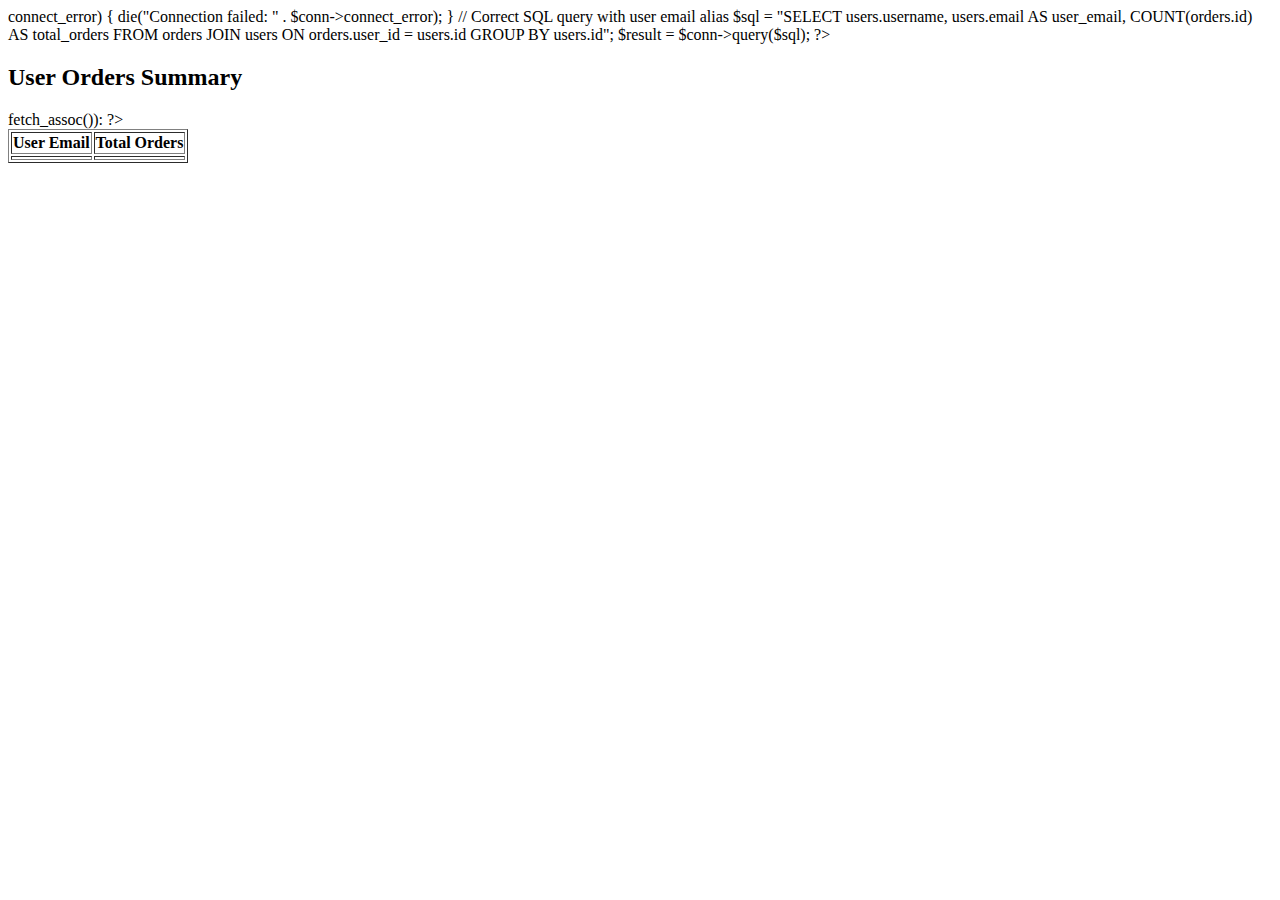
<file: admin_orders_summary.html>
<?html
session_start();
if (!isset($_SESSION['user_id']) || $_SESSION['role'] !== 'admin') {
    header("Location: login.html");
    exit();
}

$conn = new mysqli("localhost", "root", "", "didoxx");
if ($conn->connect_error) {
    die("Connection failed: " . $conn->connect_error);
}

// Correct SQL query with user email alias
$sql = "SELECT users.username, users.email AS user_email, COUNT(orders.id) AS total_orders
        FROM orders 
        JOIN users ON orders.user_id = users.id
        GROUP BY users.id";

$result = $conn->query($sql);
?>

<!DOCTYPE html>
<html>
<head>
    <title>User Orders Summary</title>
</head>
<body>
    <h2>User Orders Summary</h2>

    <!-- Place your table here -->
    <table border="1">
        <tr>
            <th>User Email</th>
            <th>Total Orders</th>
        </tr>
        <?html while($row = $result->fetch_assoc()): ?>
        <tr>
            <td><?= htmlspecialchars($row['user_email']) ?></td>
            <td><?= $row['total_orders'] ?></td>
        </tr>
        <?html endwhile; ?>
    </table>

</body>
</html>
</file>
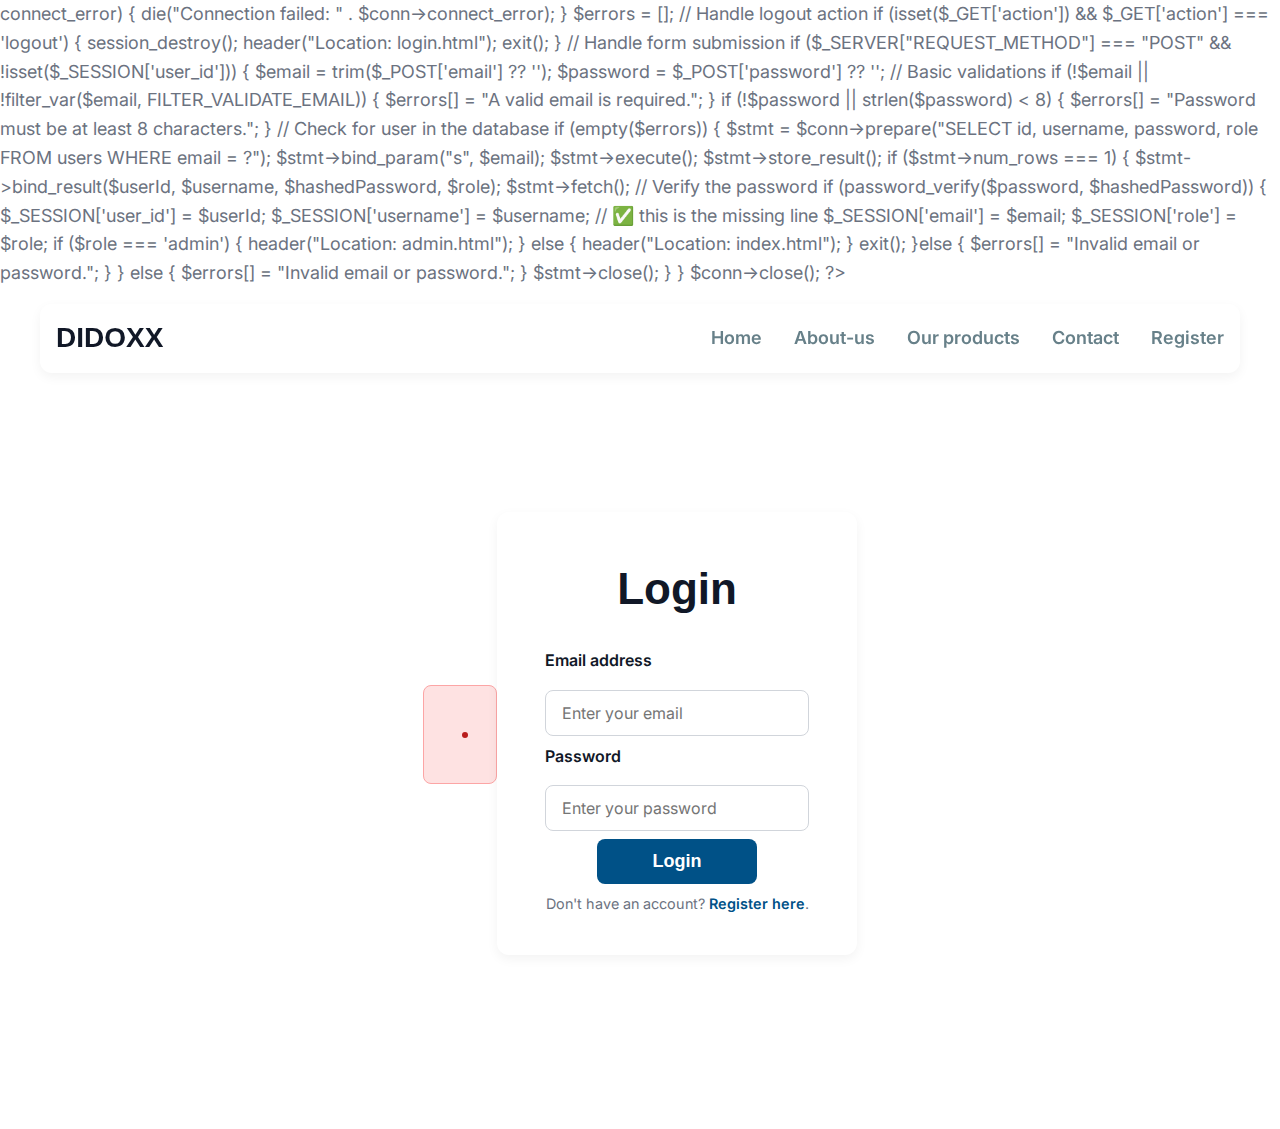
<file: login.html>
<?html
session_start();

// Database connection settings
$servername = "localhost";
$dbusername = "root";
$dbpassword = "";
$dbname = "didoxx"; // Change to your actual DB name

$conn = new mysqli($servername, $dbusername, $dbpassword, $dbname);
if ($conn->connect_error) {
    die("Connection failed: " . $conn->connect_error);
}

$errors = [];

// Handle logout action
if (isset($_GET['action']) && $_GET['action'] === 'logout') {
    session_destroy();
    header("Location: login.html");
    exit();
}

// Handle form submission
if ($_SERVER["REQUEST_METHOD"] === "POST" && !isset($_SESSION['user_id'])) {
    $email = trim($_POST['email'] ?? '');
    $password = $_POST['password'] ?? '';

    // Basic validations
    if (!$email || !filter_var($email, FILTER_VALIDATE_EMAIL)) {
        $errors[] = "A valid email is required.";
    }
    if (!$password || strlen($password) < 8) {
        $errors[] = "Password must be at least 8 characters.";
    }

    // Check for user in the database
    if (empty($errors)) {
      $stmt = $conn->prepare("SELECT id, username, password, role FROM users WHERE email = ?");

        $stmt->bind_param("s", $email);
        $stmt->execute();
        $stmt->store_result();

        if ($stmt->num_rows === 1) {
            $stmt->bind_result($userId, $username, $hashedPassword, $role);

            $stmt->fetch();

            // Verify the password
            if (password_verify($password, $hashedPassword)) {
              $_SESSION['user_id'] = $userId;
              $_SESSION['username'] = $username; // ✅ this is the missing line
              $_SESSION['email'] = $email;
              $_SESSION['role'] = $role;
              if ($role === 'admin') {
                  header("Location: admin.html");
              } else {
                  header("Location: index.html");
              }

              exit();
          }else {
                $errors[] = "Invalid email or password.";
            }
        } else {
            $errors[] = "Invalid email or password.";
        }
        $stmt->close();
    }
}

$conn->close();
?>
<!DOCTYPE html>
<html lang="en">
<head>
  <meta charset="UTF-8" />
  <meta name="viewport" content="width=device-width, initial-scale=1" />
  <title>DIDOXX - Login</title>
  <link rel="stylesheet" href="didox.css" />
  <link rel="stylesheet" href="https://cdnjs.cloudflare.com/ajax/libs/font-awesome/6.4.0/css/all.min.css">
  <style>
    /* Inherit styles consistent with About.html */
    :root {
      --color-bg: #ffffffff;
      --color-primary: #111827;
      --color-accent: #005187;
      --color-text: #6b7280;
      --color-heading: #111827;
      --border-radius: 0.75rem;
      --shadow-light: 0 4px 12px rgba(0,0,0,0.05);
      --font-heading: 'Poppins', 'Segoe UI', Tahoma, Geneva, Verdana, sans-serif;
      --font-body: 'Inter', 'Segoe UI', Tahoma, Geneva, Verdana, sans-serif;
    }

    * {
      box-sizing: border-box;
    }

    body {
      margin: 0;
      font-family: var(--font-body);
      background-color: var(--color-bg);
      color: var(--color-text);
      line-height: 1.6;
      font-size: 18px;
      font-weight: 400;
      animation: fadeIn 1s ease-in-out;
    }

    @keyframes fadeIn {
      from { opacity: 0; }
      to { opacity: 1; }
    }

    a {
      color: var(--color-accent);
      text-decoration: none;
      font-weight: 600;
      transition: color 0.3s ease;
    }
    a:hover, a:focus {
      color: #10375c;
      outline: none;
    }

    .container {
      max-width: 1200px;
      margin: 0 auto;
      padding: 1.5rem 1rem;
    }

    header {
      position: sticky;
      top: 0;
      background: var(--color-bg);
      box-shadow: var(--shadow-light);
      padding: 0.75rem 1rem;
      display: flex;
      justify-content: space-between;
      align-items: center;
      z-index: 1000;
    }
    .logo {
      font-family: var(--font-heading);
      font-weight: 700;
      font-size: 1.75rem;
      color: var(--color-primary);
      user-select: none;
      margin-right: 32px;
    }

    nav {
      display: flex;
      align-items: center;
      gap: 32px;
      flex-grow: 1; /* Allow nav to grow and push header-actions to the right */
      justify-content: flex-end; /* Align nav items to the right on desktop */
    }

    nav ul {
      list-style: none;
      margin: 0;
      padding: 0;
      display: flex;
      gap: 2rem;
    }
    nav li a {
      font-weight: 600;
      color: var(--color-accent);
      font-size: 1rem;
      padding: 0.25rem 0.5rem;
      border-radius: 0.375rem;
      transition: background-color 0.3s ease, color 0.3s ease;
    }
    nav li a:hover, nav li a:focus {
      background-color: var(--color-accent);
      color: #fff;
      outline: none;
    }

    /* Mobile menu button styling */
    .mobile-menu-button {
      display: none; /* Hidden by default on desktop */
      background: none;
      border: none;
      cursor: pointer;
      padding: 0.5rem;
      border-radius: 0.375rem;
      transition: background-color 0.3s ease;
      color: var(--color-accent);
      align-items: center;
      justify-content: center;
    }
    .mobile-menu-button:focus, .mobile-menu-button:hover {
      background-color: var(--color-accent);
      color: #fff;
      outline: none;
    }
    .mobile-menu-button svg {
      width: 24px;
      height: 24px;
      stroke: currentColor;
      stroke-width: 2;
      stroke-linecap: round;
      stroke-linejoin: round;
      fill: none;
      display: block;
    }

    /* New styles for header-actions container */
    .header-actions {
      display: flex; /* Use flex to align its children (mobile button and cart) */
      align-items: center;
      gap: 0.5rem; /* Space between mobile button and cart */
    }

    @media (max-width: 768px) {
      /* Adjust header for mobile */
      header {
        justify-content: space-between; /* Keep logo left, actions right */
      }

      /* Hide the main navigation links on mobile */
      nav ul {
        display: none;
        flex-direction: column;
        gap: 1rem;
        background: var(--color-bg);
        position: absolute;
        top: 60px;
        left: 0;
        right: 0;
        padding: 1rem 2rem;
        box-shadow: var(--shadow-light);
        border-radius: 0 0 var(--border-radius) var(--border-radius);
        z-index: 999;
      }
      nav ul.show {
        display: flex;
      }

      /* Adjust nav for mobile - it should not take up flex-grow space */
      nav {
        flex-grow: 0; /* Reset flex-grow for nav on mobile */
        gap: 0; /* Remove gap for nav on mobile if its children are hidden */
      }

      /* Show the mobile menu button on mobile */
      .mobile-menu-button {
        display: flex; /* Show on mobile */
        order: 1; /* Place it before the cart button */
      
      }
    }

    main {
      flex-grow: 1;
      padding: 3rem 1rem 5rem;
      display: flex;
      justify-content: center;
      align-items: center;
    }

    form.login-form {
      max-width: 360px;
      width: 100%;
      background: var(--color-bg);
      box-shadow: var(--shadow-light);
      border-radius: var(--border-radius);
      padding: 2.5rem 3rem;
      display: flex;
      flex-direction: column;
      gap: 0.5rem;
      animation: fadeIn 1s ease-in-out;
    }

    h1 {
      font-family: var(--font-heading);
      font-weight: 800;
      font-size: 2.75rem;
      color: var(--color-heading);
      margin-top: 0.1rem;
      margin-bottom: 1rem;
      text-align: center;
      user-select: none;
    }

    label {
      font-weight: 600;
      color: var(--color-primary);
      margin-bottom: 0.5rem;
      display: block;
      font-size: 1rem;
    }

    input[type="email"],
    input[type="password"] {
      width: 100%;
      padding: 0.75rem 1rem;
      border: 1.5px solid #d1d5db;
      border-radius: 0.5rem;
      font-size: 1rem;
      font-family: var(--font-body);
      transition: border-color 0.3s ease, transform 0.3s ease;
      resize: vertical;
      min-height: 40px;
    }

    input[type="email"]:focus,
    input[type="password"]:focus {
      border-color: var(--color-accent);
      outline: none;
      box-shadow: 0 0 8px rgba(0,81,135,0.25);
      transform: scale(1.02);
    }

    button[type="submit"] {
      background-color: var(--color-accent);
      color: white;
      font-weight: 700;
      font-size: 1.125rem;
      padding: 0.75rem 2.5rem;
      border: none;
      border-radius: 0.5rem;
      cursor: pointer;
      transition: background-color 0.3s ease, transform 0.3s ease;
      align-self: center;
      width: max-content;
      min-width: 160px;
      user-select: none;
    }

    button[type="submit"]:hover,
    button[type="submit"]:focus {
      background-color: #10375c;
      outline: none;
      transform: scale(1.05);
      box-shadow: 0 4px 12px rgba(0, 0, 0, 0.2);
    }


     /* Dropdown styles */
    .dropdown {
      position: relative;
      display: inline-block;
    }

    .dropdown-content {
      display: none;
      position: absolute;
      background-color: var(--color-bg);
      min-width: 160px;
      box-shadow: 0 8px 16px rgba(0,0,0,0.2);
      z-index: 1;
      border-radius: var(--border-radius);
      right: 0; /* Align dropdown to the right */
    }

    .dropdown-content a {
      color: var(--color-text);
      padding: 12px 16px;
      text-decoration: none;
      display: block;
      text-align: left;
    }

    .dropdown-content a:hover {
      background-color: var(--color-accent);
      color: #fff;
    }

    .dropdown:hover .dropdown-content {
      display: block;
    }

    /* Cart button styling (Copied from ourproducts.html) */
    .cart-btn {
      background: none;
      border: none;
      cursor: pointer;
      color: var(--color-accent);
      font-size: 1.1rem;
      position: relative;
      padding: 0.4rem;
      border-radius: 0.375rem;
      transition: background-color 0.3s ease, color 0.3s ease;
    }
    .cart-btn:hover, .cart-btn:focus {
      background-color: var(--color-accent);
      color: #fff;
      outline: none;
    }
    .cart-count {
      position: absolute;
      top: 0;
      right: 0;
      background-color: #e74c3c; /* Red dot */
      color: white;
      border-radius: 50%;
      padding: 0.10rem 0.3rem;
      font-size: 0.55rem;
      line-height: 1.2;
      min-width: 0.50px;
      text-align: center;
      transform: translate(50%, -50%);
      display: <?html echo ($cart_item_count > 0) ? 'block' : 'none'; ?>; /* Hide if 0 items */
    }

    /* Cart Modal Styles (Copied from ourproducts.html) */
    .cart-modal {
      display: none; /* Hidden by default */
      position: fixed; /* Stay in place */
      z-index: 1001; /* Sit on top */
      left: 0;
      top: 0;
      width: 100%; /* Full width */
      height: 100%; /* Full height */
      overflow: auto; /* Enable scroll if needed */
      background-color: rgba(0,0,0,0.4); /* Black w/ opacity */
      justify-content: center;
      align-items: center;
    }

    .cart-modal-content {
      background-color: var(--color-bg);
      margin: auto;
      padding: 2rem;
      border-radius: var(--border-radius);
      box-shadow: 0 5px 15px rgba(0,0,0,0.3);
      width: 90%;
      max-width: 700px;
      position: relative;
      animation: slideIn 0.3s ease-out;
    }

    @keyframes slideIn {
      from { transform: translateY(-50px); opacity: 0; }
      to { transform: translateY(0); opacity: 1; }
    }

    .close-button {
      color: #aaa;
      float: right;
      font-size: 28px;
      font-weight: bold;
      position: absolute;
      top: 10px;
      right: 20px;
    }

    .close-button:hover,
    .close-button:focus {
      color: var(--color-primary);
      text-decoration: none;
      cursor: pointer;
    }

    .cart-modal-content h2 {
      font-family: var(--font-heading);
      color: var(--color-primary);
      margin-top: 0;
      margin-bottom: 1.5rem;
      text-align: center;
    }

    .cart-items {
      list-style: none;
      padding: 0;
      margin-bottom: 1.5rem;
      max-height: 400px;
      overflow-y: auto;
    }

    .cart-item {
      display: flex;
      align-items: center;
      gap: 1rem;
      padding: 1rem 0;
      border-bottom: 1px solid #eee;
    }

    .cart-item:last-child {
      border-bottom: none;
    }

    .cart-item img {
      width: 80px;
      height: 80px;
      object-fit: cover;
      border-radius: 0.5rem;
    }

    .cart-item-details {
      flex-grow: 1;
    }

    .cart-item-details h5 {
      margin: 0;
      font-size: 1.1rem;
      color: var(--color-primary);
    }

    .cart-item-details p {
      margin: 0.25rem 0 0;
      font-size: 0.9rem;
      color: var(--color-text);
    }

    .cart-item-price {
      font-weight: 600;
      color: var(--color-accent);
      white-space: nowrap;
    }

    .remove-item-btn {
      background: none;
      border: none;
      color: #e74c3c;
      cursor: pointer;
      font-size: 1.2rem;
      transition: color 0.3s ease;
    }

    .remove-item-btn:hover {
      color: #c0392b;
    }

    .cart-total {
      text-align: right;
      font-size: 1.2rem;
      font-weight: 700;
      color: var(--color-primary);
      margin-top: 1.5rem;
      padding-top: 1rem;
      border-top: 1px solid #eee;
    }

    .cart-actions {
      display: flex;
      justify-content: flex-end;
      gap: 1rem;
      margin-top: 1.5rem;
    }

    .cart-actions button {
      padding: 0.75rem 1.5rem;
      border-radius: 0.5rem;
      font-weight: 600;
      cursor: pointer;
      transition: background-color 0.3s ease, transform 0.3s ease;
    }

    .cart-actions .continue-shopping {
      background-color: #f0f0f0;
      color: var(--color-primary);
      border: 1px solid #ddd;
    }

    .cart-actions .continue-shopping:hover {
      background-color: #e0e0e0;
      transform: translateY(-2px);
    }

    .cart-actions .checkout {
      background-color: var(--color-accent);
      color: white;
      border: none;
    }

    .cart-actions .checkout:hover {
      background-color: #10375c;
      transform: translateY(-2px);
    }

    
    .form-footer {
      text-align: center;
      font-size: 0.9rem;
      color: var(--color-text);
    }
    .form-footer a {
      font-weight: 600;
      color: var(--color-accent);
      text-decoration: none;
    }
    .form-footer a:hover,
    .form-footer a:focus {
      color: #10375c;
      outline: none;
      text-decoration: underline;
    }

    /* Responsive */
    @media (max-width: 768px) {
      nav ul {
        gap: 1rem;
        flex-wrap: wrap;
        justify-content: center;
      }
      form.login-form {
        padding: 1.5rem 1.5rem;
      }
      h1 {
        font-size: 2.25rem;
      }
    }

    @keyframes fadeIn {
      from {
        opacity: 0;
      }
      to {
        opacity: 1;
      }
    }

    .error-messages {
      background: #fee2e2;
      border: 1px solid #fca5a5;
      padding: 1rem;
      border-radius: 0.5rem;
      color: #b91c1c;
      margin-bottom: 1rem;
      font-weight: 600;
    }
  </style>
</head>
<body>
<header>
  <a href="index.html" aria-label="Home" class="logo">DIDOXX</a>
  <nav>
    <ul>
      <a href="index.html">Home</a>
      <a href="About.html">About-us</a>
      <a href="ourproducts.html">Our products</a>
      <a href="contact.html">Contact</a>
      <a href="registration.html">Register</a>
    </ul>
  </nav>

  <!-- New container for mobile menu and cart button -->
    <div class="header-actions">
      <button class="mobile-menu-button" aria-expanded="false" aria-controls="primary-navigation" aria-label="Toggle menu">
        <svg viewBox="0 0 24 24" aria-hidden="true" focusable="false">
          <line x1="3" y1="6" x2="21" y2="6"></line>
          <line x1="3" y1="12" x2="21" y2="12"></line>
          <line x1="3" y1="18" x2="21" y2="18"></line>
        </svg>
      </button>
      
         
    </div>
</header>

<main>
  <?html if ($errors): ?>
    <div class="error-messages" role="alert" aria-live="assertive">
      <ul>
        <?html foreach ($errors as $error): ?>
          <li><?= htmlspecialchars($error) ?></li>
        <?html endforeach; ?>
      </ul>
    </div>
  <?html endif; ?>

  <form class="login-form" id="loginForm" method="POST" action="login.html" novalidate>
    <h1>Login</h1>
    
    <label for="email">Email address</label>
    <input type="email" id="email" name="email" required autocomplete="email" placeholder="Enter your email" />
    
    <label for="password">Password</label>
    <input type="password" id="password" name="password" required autocomplete="current-password" placeholder="Enter your password" minlength="8" />
    
    <button type="submit">Login</button>
    
    <div class="form-footer">
      Don't have an account? <a href="registration.html">Register here</a>.
    </div>
  </form>
</main>

<script>
  document.addEventListener('DOMContentLoaded', function () {
    const menuButton = document.querySelector('.mobile-menu-button');
    const navMenu = document.querySelector('nav ul');

    menuButton.addEventListener('click', function () {
      navMenu.classList.toggle('show');

      // Optional: toggle accessibility attribute
      const isExpanded = menuButton.getAttribute('aria-expanded') === 'true';
      menuButton.setAttribute('aria-expanded', String(!isExpanded));
    });
  });
</script>

</body>
</html>
</file>
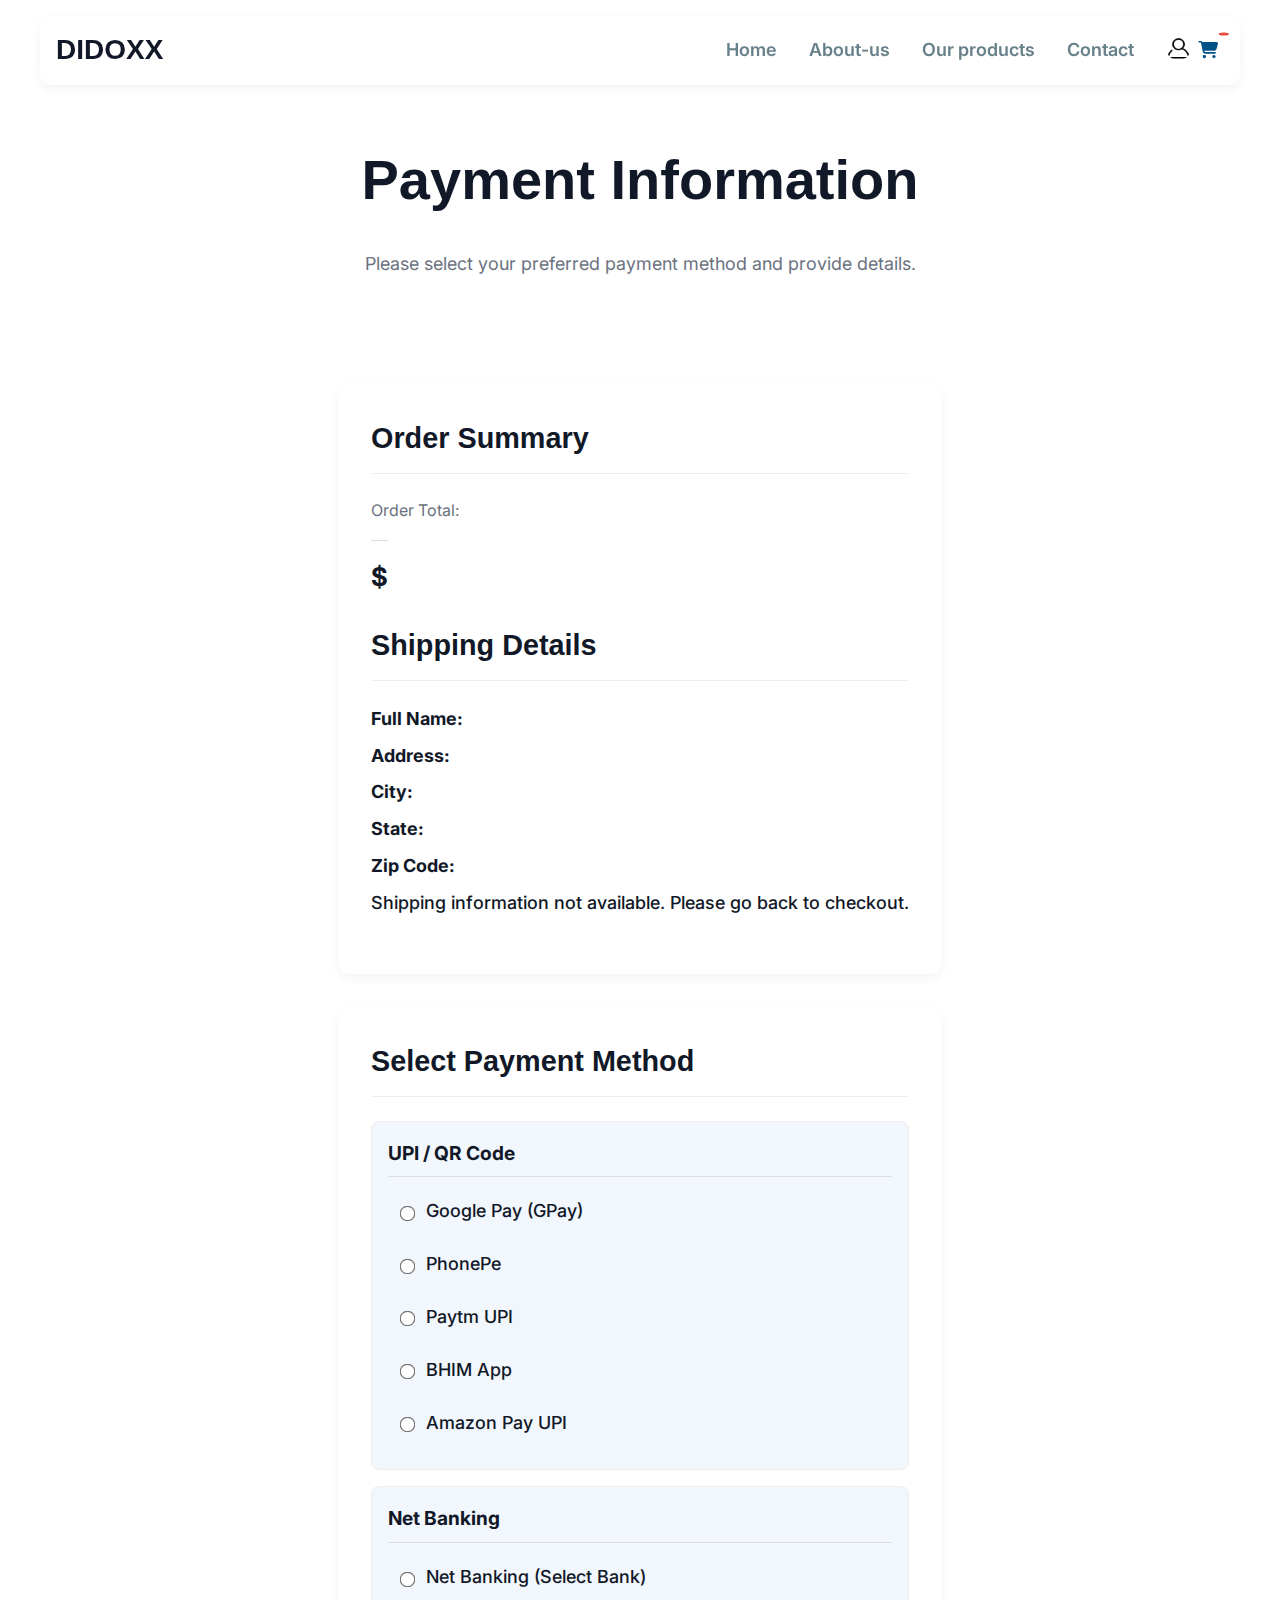
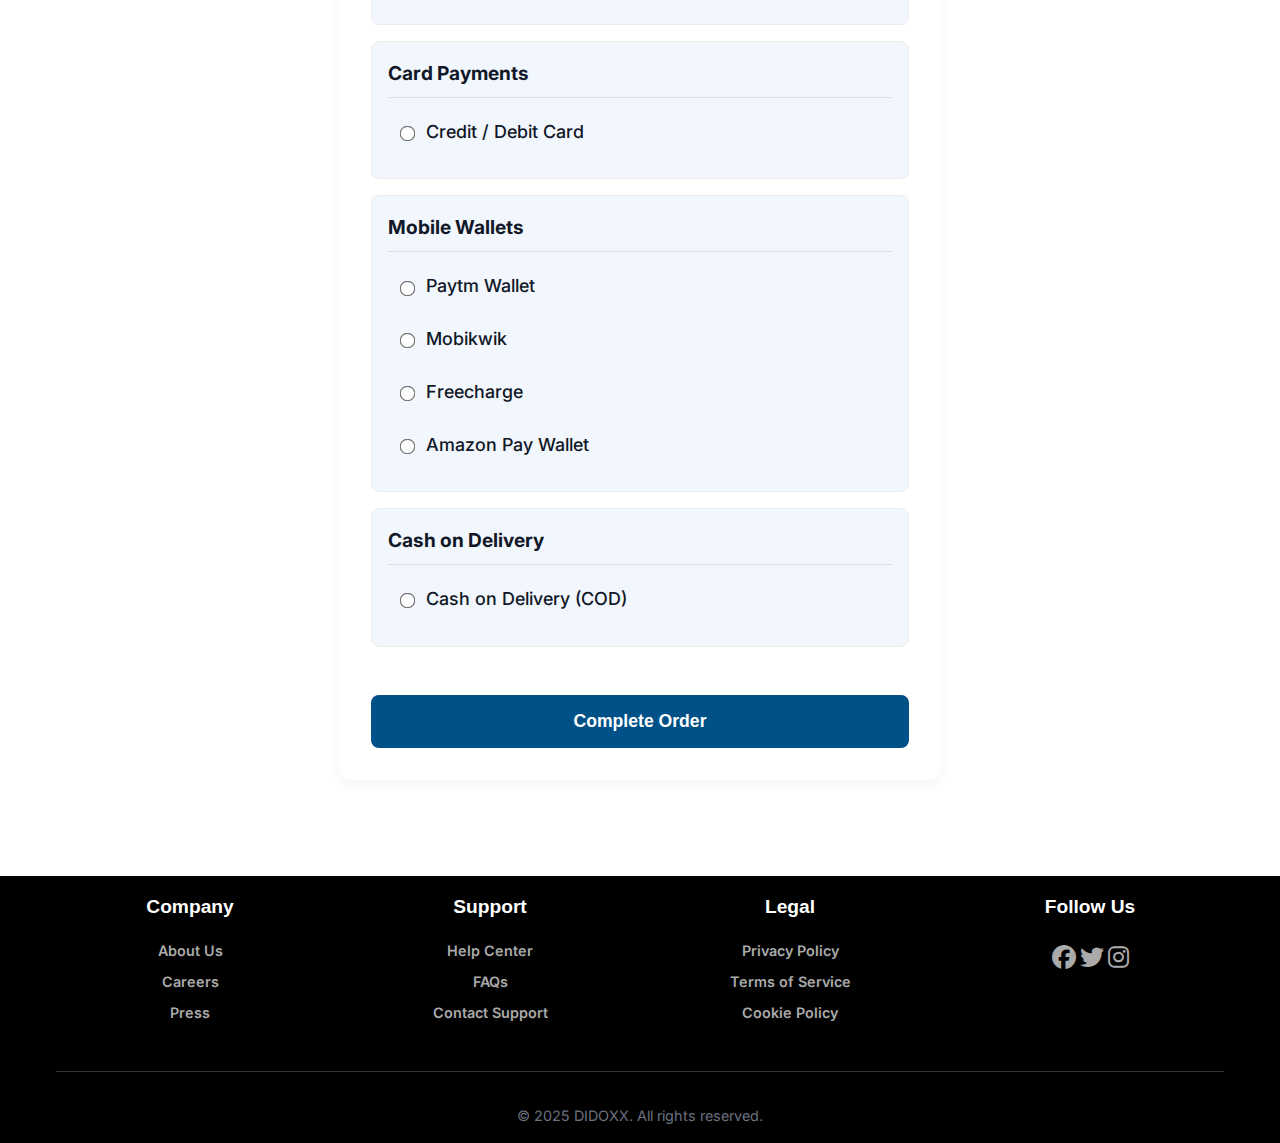
<file: payment.html>
<?html
session_start();


// Check if user is logged in
if (!isset($_SESSION['user_id'])) {
    // Redirect to login page
    header("Location: login.html");
    exit();
}

// Redirect to checkout if cart or order total is not set
if (!isset($_SESSION['cart']) || empty($_SESSION['cart']) || !isset($_SESSION['order_total'])) {
    header('Location: checkout.html');
    exit();
}

$order_total = $_SESSION['order_total'];
$shipping_info = $_SESSION['shipping_info'] ?? [];

// Variable to control popup display
$payment_successful = false;
$payment_method_used = '';

// Handle payment submission (placeholder)
if (isset($_POST['process_payment'])) {
    // In a real application, you would integrate with a payment gateway here.
    // This is a placeholder for demonstration purposes.

    // The 'payment_method' field from the form will tell us which method was chosen.
    $payment_method = $_POST['payment_method'] ?? 'unknown';

    // For demonstration, let's simulate a successful payment for any method
    // In a real scenario, each method would have its own validation and API call.

    // Set flag for successful payment and store method
    $payment_successful = true;
    $payment_method_used = $payment_method;

    // Clear the cart and session variables related to the order after successful payment
    unset($_SESSION['cart']);
    unset($_SESSION['order_total']);
    unset($_SESSION['shipping_info']);

    // IMPORTANT: We are NOT redirecting here anymore.
    // The page will reload, and the JavaScript will detect $payment_successful.
}

// Calculate total items in cart for display in header (same as checkout.html)
$cart_item_count = 0;
if (isset($_SESSION['cart'])) {
    foreach ($_SESSION['cart'] as $item) {
        $cart_item_count += $item['quantity'];
    }
}

?>
<!DOCTYPE html>
<html lang="en">
<head>
  <meta charset="UTF-8" />
  <meta name="viewport" content="width=device-width, initial-scale=1" />
  <title>Payment - DIDOXX</title>
  <link rel="stylesheet" href="didox.css" />
  <link rel="stylesheet" href="https://cdnjs.cloudflare.com/ajax/libs/font-awesome/6.4.0/css/all.min.css">
  <style>
    /* Inherit styles consistent with About.html */
    :root {
      --color-bg: #ffffffff;
      --color-primary: #111827;
      --color-accent: #005187;
      --color-text: #6b7280;
      --color-heading: #111827;
      --border-radius: 0.75rem;
      --shadow-light: 0 4px 12px rgba(0,0,0,0.05);
      --font-heading: 'Poppins', 'Segoe UI', Tahoma, Geneva, Verdana, sans-serif;
      --font-body: 'Inter', 'Segoe UI', Tahoma, Geneva, Verdana, sans-serif;
    }

    * {
      box-sizing: border-box;
    }

    body {
      margin: 0;
      font-family: var(--font-body);
      background-color: var(--color-bg);
      color: var(--color-text);
      line-height: 1.6;
      font-size: 18px;
      font-weight: 400;
      animation: fadeIn 1s ease-in-out;
    }

    @keyframes fadeIn {
      from { opacity: 0; }
      to { opacity: 1; }
    }

    a {
      color: var(--color-accent);
      text-decoration: none;
      font-weight: 600;
      transition: color 0.3s ease;
    }
    a:hover, a:focus {
      color: #10375c;
      outline: none;
    }

    .container {
      max-width: 1200px;
      margin: 0 auto;
      padding: 1.5rem 1rem;
    }

    header {
      position: sticky;
      top: 0;
      background: var(--color-bg);
      box-shadow: var(--shadow-light);
      padding: 0.75rem 1rem;
      display: flex;
      justify-content: space-between;
      align-items: center;
      z-index: 1000;
    }
    .logo {
      font-family: var(--font-heading);
      font-weight: 700;
      font-size: 1.75rem;
      color: var(--color-primary);
      user-select: none;
      margin-right: 32px;
    }

    nav {
      display: flex;
      align-items: center;
      gap: 32px;
      flex-grow: 1; /* Allow nav to grow and push header-actions to the right */
      justify-content: flex-end; /* Align nav items to the right on desktop */
    }

    nav ul {
      list-style: none;
      margin: 0;
      padding: 0;
      display: flex;
      gap: 2rem;
    }
    nav li a {
      font-weight: 600;
      color: var(--color-accent);
      font-size: 1rem;
      padding: 0.25rem 0.5rem;
      border-radius: 0.375rem;
      transition: background-color 0.3s ease, color 0.3s ease;
    }
    nav li a:hover, nav li a:focus {
      background-color: var(--color-accent);
      color: #fff;
      outline: none;
    }

    /* Mobile menu button styling */
    .mobile-menu-button {
      display: none; /* Hidden by default on desktop */
      background: none;
      border: none;
      cursor: pointer;
      padding: 0.5rem;
      border-radius: 0.375rem;
      transition: background-color 0.3s ease;
      color: var(--color-accent);
      align-items: center;
      justify-content: center;
    }
    .mobile-menu-button:focus, .mobile-menu-button:hover {
      background-color: var(--color-accent);
      color: #fff;
      outline: none;
    }
    .mobile-menu-button svg {
      width: 24px;
      height: 24px;
      stroke: currentColor;
      stroke-width: 2;
      stroke-linecap: round;
      stroke-linejoin: round;
      fill: none;
      display: block;
    }

    /* New styles for header-actions container */
    .header-actions {
      display: flex; /* Use flex to align its children (mobile button and cart) */
      align-items: center;
      gap: 0.5rem; /* Space between mobile button and cart */
    }

    @media (max-width: 768px) {
      /* Adjust header for mobile */
      header {
        justify-content: space-between; /* Keep logo left, actions right */
      }

      /* Hide the main navigation links on mobile */
      nav ul {
        display: none;
        flex-direction: column;
        gap: 1rem;
        background: var(--color-bg);
        position: absolute;
        top: 60px;
        left: 0;
        right: 0;
        padding: 1rem 2rem;
        box-shadow: var(--shadow-light);
        border-radius: 0 0 var(--border-radius) var(--border-radius);
        z-index: 999;
      }
      nav ul.show {
        display: flex;
      }

      /* Adjust nav for mobile - it should not take up flex-grow space */
      nav {
        flex-grow: 0; /* Reset flex-grow for nav on mobile */
        gap: 0; /* Remove gap for nav on mobile if its children are hidden */
      }

      /* Show the mobile menu button on mobile */
      .mobile-menu-button {
        display: flex; /* Show on mobile */
        order: 1; /* Place it before the cart button */
      }

      /* Ensure cart button is visible and correctly ordered on mobile */
      .cart-btn {
        order: 2; /* Place it after the mobile menu button */
      }
    }

    h1 {
      font-family: var(--font-heading);
      font-weight: 800;
      font-size: 3.5rem;
      color: var(--color-heading);
      margin-bottom: 1rem;
      line-height: 1.1;
      text-align: center;
    }

    p.lead {
      font-size: 1.125rem;
      color: var(--color-text);
      max-width: 700px;
      margin: 0 auto 3rem;
      text-align: center;
    }

    /* Dropdown styles */
    .dropdown {
      position: relative;
      display: inline-block;
    }

    .dropdown-content {
      display: none;
      position: absolute;
      background-color: var(--color-bg);
      min-width: 160px;
      box-shadow: 0 8px 16px rgba(0,0,0,0.2);
      z-index: 1;
      border-radius: var(--border-radius);
      right: 0; /* Align dropdown to the right */
    }

    .dropdown-content a {
      color: var(--color-text);
      padding: 12px 16px;
      text-decoration: none;
      display: block;
      text-align: left;
    }

    .dropdown-content a:hover {
      background-color: var(--color-accent);
      color: #fff;
    }

    .dropdown:hover .dropdown-content {
      display: block;
    }

    /* Cart button styling */
    .cart-btn {
      background: none;
      border: none;
      cursor: pointer;
      color: var(--color-accent);
      font-size: 1.1rem;
      position: relative;
      padding: 0.4rem;
      border-radius: 0.375rem;
      transition: background-color 0.3s ease, color 0.3s ease;
    }
    .cart-btn:hover, .cart-btn:focus {
      background-color: var(--color-accent);
      color: #fff;
      outline: none;
    }
    .cart-count {
      position: absolute;
      top: 0;
      right: 0;
      background-color: #e74c3c; /* Red dot */
      color: white;
      border-radius: 50%;
      padding: 0.10rem 0.3rem;
      font-size: 0.55rem;
      line-height: 1.2;
      min-width: 0.50px;
      text-align: center;
      transform: translate(50%, -50%);
      display: <?html echo ($cart_item_count > 0) ? 'block' : 'none'; ?>; /* Hide if 0 items */
    }

    /* Payment Page Specific Styles */
    .payment-container {
        display: flex;
        flex-direction: column;
        gap: 2rem;
        margin-top: 2rem;
        max-width: 700px;
        margin-left: auto;
        margin-right: auto;
    }

    .payment-section {
        background: var(--color-bg);
        border-radius: var(--border-radius);
        box-shadow: var(--shadow-light);
        padding: 2rem;
    }

    .payment-section h2 {
        font-family: var(--font-heading);
        color: var(--color-primary);
        margin-top: 0;
        margin-bottom: 1.5rem;
        font-size: 1.8rem;
        border-bottom: 1px solid #eee;
        padding-bottom: 0.75rem;
    }

    .order-details, .shipping-details {
        margin-bottom: 1.5rem;
    }

    .order-details div, .shipping-details div {
        display: flex;
        justify-content: space-between;
        margin-bottom: 0.75rem;
        font-size: 1rem;
            align-items

: baseline;
    flex-direction: column;
    }

    .order-details .total-amount {
        font-size: 1.6rem;
        font-weight: 700;
        color: var(--color-primary);
        margin-top: 1rem;
        padding-top: 1rem;
        border-top: 1px solid #ddd;
    }

    .shipping-details p {
        margin: 0.5rem 0;
        color: var(--color-primary);
        font-weight: 500;
    }

    .payment-form .form-group {
        margin-bottom: 1rem;
    }

    .payment-form label {
        display: block;
        margin-bottom: 0.5rem;
        font-weight: 600;
        color: var(--color-primary);
    }

    .payment-form input[type="text"],
    .payment-form input[type="number"],
    .payment-form input[type="month"],
    .payment-form select { /* Added select for payment methods */
        width: 100%;
        padding: 0.75rem;
        border: 1px solid #ccc;
        border-radius: 0.5rem;
        font-size: 1rem;
        font-family: var(--font-body);
    }

    .payment-form input[type="text"]:focus,
    .payment-form input[type="number"]:focus,
    .payment-form input[type="month"]:focus,
    .payment-form select:focus {
        border-color: var(--color-accent);
        outline: none;
        box-shadow: 0 0 0 3px rgba(0,81,135,0.2);
    }

    .payment-form .card-details {
        display: flex;
        gap: 1rem;
    }

    .payment-form .card-details .form-group {
        flex: 1;
    }

    /* Styles for payment method selection */
    .payment-method-options {
        margin-bottom: 1.5rem;
    }

    .payment-method-options .method-group {
        margin-bottom: 1rem;
        border: 1px solid #ededed;
        border-radius: 0.5rem;
        padding: 1rem;
        background-color: #f2f6fd;
    }

    .payment-method-options .method-group h3 {
        font-size: 1.2rem;
        color: var(--color-primary);
        margin-top: 0;
        margin-bottom: 0.75rem;
        border-bottom: 1px solid #ddd;
        padding-bottom: 0.5rem;
    }

    .payment-method-options .radio-option {
        display: flex;
        align-items: center;
        margin-bottom: 0.5rem;
        cursor: pointer;
        padding: 0.5rem;
        border-radius: 0.3rem;
        transition: background-color 0.2s ease;
    }

    .payment-method-options .radio-option:hover {
        background-color: #f0f0f0;
    }

    .payment-method-options input[type="radio"] {
        margin-right: 0.75rem;
        transform: scale(1.2);
    }

    .payment-method-options label {
        font-weight: 500;
        color: var(--color-primary);
        cursor: pointer;
        margin-bottom: 0; /* Override default label margin */
    }

    /* Specific form fields for Card Payment */
    #card_payment_fields {
        display: none; /* Hidden by default */
        margin-top: 1rem;
        padding-top: 1rem;
        border-top: 1px solid #eee;
    }

    /* Specific form fields for Net Banking */
    #net_banking_fields {
        display: none; /* Hidden by default */
        margin-top: 1rem;
        padding-top: 1rem;
        border-top: 1px solid #eee;
    }

    .process-payment-btn {
        background-color: var(--color-accent);
        color: white;
        font-weight: 600;
        font-size: 1.1rem;
        padding: 1rem 2rem;
        border: none;
        border-radius: 0.5rem;
        cursor: pointer;
        transition: background-color 0.3s ease, transform 0.3s ease;
        width: 100%;
        margin-top: 1.5rem;
    }

    .process-payment-btn:hover {
        background-color: #10375c;
        transform: translateY(-2px);
        box-shadow: 0 4px 10px rgba(0, 0, 0, 0.15);
    }

    /* Footer Styles (identical to ourproducts.html) */
    footer {
      background: #000;
      color: #fff;
      padding: 3rem 2;
      margin-top: 3rem;
      border-radius: 0%;
    }

    .footer-container {
      max-width: 1200px;
      margin: 0 auto;
      padding: 1rem;
    }

    .footer-content {
      display: grid;
      grid-template-columns: repeat(auto-fit, minmax(200px, 1fr));
      gap: 2rem;
    }

    .footer-column h3 {
      font-family: var(--font-heading);
      color: #fff;
      margin-bottom: 1rem;
      font-size: 1.2rem;
    }

    .footer-column ul {
      list-style: none;
      padding: 0;
    }

    .footer-column ul li {
      margin-bottom: 0.5rem;
    }

    .footer-column ul li a {
      color: #aaa;
      text-decoration: none;
      transition: color 0.3s ease;
      font-size: 0.9rem;
    }

    .footer-column ul li a:hover {
      color: var(--color-accent);
    }

    .social-links {
      display: inline;
      gap: 1rem;
    }

    .social-links a {
      color: #aaa;
      font-size: 1.5rem;
      transition: color 0.3s ease;
    }

    .social-links a:hover {
      color: var(--color-accent);
    }

    .footer-bottom {
      margin-top: 2rem;
      padding-top: 2rem;
      border-top: 1px solid #333;
      text-align: center;
      color: #777;
      font-size: 0.9rem;
    }

    @media (max-width: 768px) {
      .footer-content {
        grid-template-columns: repeat(2, 1fr);
      }
      h1 {
        font-size: 2.5rem;
      }
      .payment-container {
        padding: 0 1rem;
      }
      .payment-form .card-details {
        flex-direction: column;
        gap: 0;
      }
    }

    @media (max-width: 200px) {
      .footer-content {
        grid-template-columns: 1fr;
      }
      h1 {
        font-size: 2rem;
      }
    }

    /* Styles for the Confirmation Modal/Popup */
    .modal {
      display: none; /* Hidden by default */
      position: fixed; /* Stay in place */
      z-index: 1001; /* Sit on top */
      left: 0;
      top: 0;
      width: 100%; /* Full width */
      height: 100%; /* Full height */
      overflow: auto; /* Enable scroll if needed */
      background-color: rgba(0,0,0,0.4); /* Black w/ opacity */
      justify-content: center;
      align-items: center;
    }

    .modal-content {
      background-color: #fefefe;
      margin: auto;
      padding: 30px;
      border: 1px solid #888;
      width: 80%;
      max-width: 500px;
      border-radius: var(--border-radius);
      box-shadow: 0 5px 15px rgba(0,0,0,0.3);
      text-align: center;
      position: relative;
      animation: animatetop 0.4s;
    }

    @keyframes animatetop {
      from {top: -300px; opacity: 0}
      to {top: 0; opacity: 1}
    }

    .modal-content h2 {
      color: var(--color-primary);
      font-size: 2rem;
      margin-bottom: 1rem;
    }

    .modal-content p {
      font-size: 1.1rem;
      color: var(--color-text);
      margin-bottom: 1.5rem;
    }

    .modal-content .close-btn {
      background-color: var(--color-accent);
      color: white;
      padding: 10px 20px;
      border: none;
      border-radius: 0.5rem;
      cursor: pointer;
      font-size: 1rem;
      transition: background-color 0.3s ease;
    }

    .modal-content .close-btn:hover {
      background-color: #10375c;
    }

    .modal-content .icon {
        font-size: 4rem;
        color: #28a745; /* Green for success */
        margin-bottom: 1rem;
    }
  </style>
</head>
<body>
  <header>
    <a href="didox.html" aria-label="Home" class="logo">DIDOXX</a>
    <nav>
      <ul id="primary-navigation" role="menu">
        <a href="index.html" role="menuitem" tabindex="0">Home</a>
        <a href="About.html" role="menuitem" tabindex="0">About-us</a>
        <a href="ourproducts.html" role="menuitem" tabindex="0">Our products</a>
        <a href="contact.html" role="menuitem" tabindex="0">Contact</a>
        <li class="dropdown" a href="#" class="dropbtn" role="menuitem" tabindex="0">
            <img src="studio/user0.png" alt="User Profile" style="width: 25px; height: 24px;">
          </a>
          <div class="dropdown-content">
          <?html if (isset($_SESSION['user_id']) && isset($_SESSION['username'])): ?>
            <a href="#"><?html echo htmlspecialchars($_SESSION['username']); ?></a>
            <a href="login.html?action=logout">Logout</a>
          <?html else: ?>
            <a href="login.html">Login</a>
            <a href="registration.html">Register</a>
          <?html endif; ?>
        </div>

        </li>
      </ul>
    </nav>
    <!-- New container for mobile menu and cart button -->
    <div class="header-actions">
      <button class="mobile-menu-button" aria-expanded="false" aria-controls="primary-navigation" aria-label="Toggle menu">
        <svg viewBox="0 0 24 24" aria-hidden="true" focusable="false">
          <line x1="3" y1="6" x2="21" y2="6"></line>
          <line x1="3" y1="12" x2="21" y2="12"></line>
          <line x1="3" y1="18" x2="21" y2="18"></line>
        </svg>
      </button>
      <div>
      <button class="cart-btn" id="cart-btn" aria-label="View Shopping Cart">
        <i class="fas fa-shopping-cart"></i>
        <span class="cart-count" id="cart-count"><?html echo $cart_item_count; ?></span>
      </button>
          </div>
    </div>
  </header>


  <main>
    <div class="container">
      <h1>Payment Information</h1>
      <p class="lead">Please select your preferred payment method and provide details.</p>

      <div class="payment-container">
        <section class="payment-section">
          <h2>Order Summary</h2>
          <div class="order-details">
            <div>
              <span>Order Total:</span>
              <span class="total-amount">$<?html echo number_format($order_total, 2); ?></span>
            </div>
          </div>

          <h2>Shipping Details</h2>
          <div class="shipping-details">
            <?html if (!empty($shipping_info)): ?>
              <p><strong>Full Name:</strong> <?html echo htmlspecialchars($shipping_info['full_name']); ?></p>
              <p><strong>Address:</strong> <?html echo htmlspecialchars($shipping_info['address']); ?></p>
              <p><strong>City:</strong> <?html echo htmlspecialchars($shipping_info['city']); ?></p>
              <p><strong>State:</strong> <?html echo htmlspecialchars($shipping_info['state']); ?></p>
              <p><strong>Zip Code:</strong> <?html echo htmlspecialchars($shipping_info['zip']); ?></p>
            <?html else: ?>
              <p>Shipping information not available. Please go back to checkout.</p>
            <?html endif; ?>
          </div>
        </section>

        <section class="payment-section">
          <h2>Select Payment Method</h2>
          <form class="payment-form" method="post" action="payment.html">
            <div class="payment-method-options">

              <div class="method-group">
                <h3>UPI / QR Code</h3>
                <div class="radio-option">
                  <input type="radio" id="gpay" name="payment_method" value="Google Pay" required onchange="togglePaymentFields()">
                  <label for="gpay">Google Pay (GPay)</label>
                </div>
                <div class="radio-option">
                  <input type="radio" id="phonepe" name="payment_method" value="PhonePe" onchange="togglePaymentFields()">
                  <label for="phonepe">PhonePe</label>
                </div>
                <div class="radio-option">
                  <input type="radio" id="paytm_upi" name="payment_method" value="Paytm UPI" onchange="togglePaymentFields()">
                  <label for="paytm_upi">Paytm UPI</label>
                </div>
                <div class="radio-option">
                  <input type="radio" id="bhim_app" name="payment_method" value="BHIM App" onchange="togglePaymentFields()">
                  <label for="bhim_app">BHIM App</label>
                </div>
                <div class="radio-option">
                  <input type="radio" id="amazon_pay_upi" name="payment_method" value="Amazon Pay UPI" onchange="togglePaymentFields()">
                  <label for="amazon_pay_upi">Amazon Pay UPI</label>
                </div>
              </div>

              <div class="method-group">
                <h3>Net Banking</h3>
                <div class="radio-option">
                  <input type="radio" id="net_banking" name="payment_method" value="Net Banking" onchange="togglePaymentFields()">
                  <label for="net_banking">Net Banking (Select Bank)</label>
                </div>
                <div id="net_banking_fields">
                    <div class="form-group">
                        <label for="bank_select">Select Bank</label>
                        <select id="bank_select" name="bank_name">
                            <option value="">-- Select Your Bank --</option>
                            <option value="SBI">State Bank of India (SBI)</option>
                            <option value="HDFC">HDFC Bank</option>
                            <option value="ICICI">ICICI Bank</option>
                            <option value="Axis">Axis Bank</option>
                            <option value="Kotak">Kotak Mahindra Bank</option>
                            <option value="Other">Other Bank</option>
                        </select>
                    </div>
                </div>
              </div>

              <div class="method-group">
                <h3>Card Payments</h3>
                <div class="radio-option">
                  <input type="radio" id="card_payment" name="payment_method" value="Card Payment" onchange="togglePaymentFields()">
                  <label for="card_payment">Credit / Debit Card</label>
                </div>
                <div id="card_payment_fields">
                    <div class="form-group">
                      <label for="card_number">Card Number</label>
                      <input type="text" id="card_number" name="card_number" placeholder="XXXX XXXX XXXX XXXX" pattern="[0-9]{13,19}" title="Credit card number (13-19 digits)">
                    </div>
                    <div class="form-group">
                      <label for="card_name">Name on Card</label>
                      <input type="text" id="card_name" name="card_name">
                    </div>
                    <div class="card-details">
                      <div class="form-group">
                        <label for="expiry_date">Expiry Date</label>
                        <input type="month" id="expiry_date" name="expiry_date" placeholder="MM/YY">
                      </div>
                      <div class="form-group">
                        <label for="cvv">CVV</label>
                        <input type="text" id="cvv" name="cvv" placeholder="XXX" pattern="[0-9]{3,4}" title="CVV (3 or 4 digits)">
                      </div>
                    </div>
                </div>
              </div>

              <div class="method-group">
                <h3>Mobile Wallets</h3>
                <div class="radio-option">
                  <input type="radio" id="paytm_wallet" name="payment_method" value="Paytm Wallet" onchange="togglePaymentFields()">
                  <label for="paytm_wallet">Paytm Wallet</label>
                </div>
                <div class="radio-option">
                  <input type="radio" id="mobikwik" name="payment_method" value="Mobikwik" onchange="togglePaymentFields()">
                  <label for="mobikwik">Mobikwik</label>
                </div>
                <div class="radio-option">
                  <input type="radio" id="freecharge" name="payment_method" value="Freecharge" onchange="togglePaymentFields()">
                  <label for="freecharge">Freecharge</label>
                </div>
                <div class="radio-option">
                  <input type="radio" id="amazon_pay_wallet" name="payment_method" value="Amazon Pay Wallet" onchange="togglePaymentFields()">
                  <label for="amazon_pay_wallet">Amazon Pay Wallet</label>
                </div>
              </div>

              <div class="method-group">
                <h3>Cash on Delivery</h3>
                <div class="radio-option">
                  <input type="radio" id="cod" name="payment_method" value="Cash on Delivery" onchange="togglePaymentFields()">
                  <label for="cod">Cash on Delivery (COD)</label>
                </div>
              </div>

            </div>
            <button type="submit" name="process_payment" class="process-payment-btn">Complete Order</button>
          </form>
        </section>
      </div>
    </div>
  </main>

  <!-- Confirmation Modal Structure -->
  <div id="confirmationModal" class="modal">
    <div class="modal-content">
      <span class="icon"><i class="fas fa-check-circle"></i></span>
      <h2>Order Confirmed!</h2>
      <p>Your order has been successfully placed.</p>
      <p>Payment Method: <strong id="paymentMethodDisplay"></strong></p>
      <p>Thank you for your purchase!</p>
      <button class="close-btn" onclick="closeModal()">Continue Shopping</button>
    </div>
  </div>

  <!-- Footer (identical to ourproducts.html) -->
  <footer>
    <div class="footer-container">
      <div class="footer-content">
        <div class="footer-column">
          <h3>Company</h3>
          <ul>
            <li><a href="#">About Us</a></li>
            <li><a href="#">Careers</a></li>
            <li><a href="#">Press</a></li>
          </ul>
        </div>

        <div class="footer-column">
          <h3>Support</h3>
          <ul>
            <li><a href="#">Help Center</a></li>
            <li><a href="#">FAQs</a></li>
            <li><a href="#">Contact Support</a></li>
          </ul>
        </div>

        <div class="footer-column">
          <h3>Legal</h3>
          <ul>
            <li><a href="PRIVACY-POLICY.html">Privacy Policy</a></li>
            <li><a href="#">Terms of Service</a></li>
            <li><a href="#">Cookie Policy</a></li>
          </ul>
        </div>

        <div class="footer-column">
        <h3>Follow Us</h3>
        <ul class="social-links">
          <a href="#" aria-label="Facebook"><i class="fab fa-facebook"></i></a>
          <a href="#" aria-label="Twitter"><i class="fab fa-twitter"></i></a>
          <a href="https://www.instagram.com/didoxx_hub?igsh=MXVod2Z2ZmNvanhkag==" aria-label="Instagram"><i class="fab fa-instagram"></i></a>
        </ul>
        </div>
      </div>

      <div class="footer-bottom">
        <p>&copy; 2025 DIDOXX. All rights reserved.</p>
      </div>
    </div>
  </footer>

  <script>
    // Mobile menu toggle (from ourproducts.html)
    const menuButton = document.querySelector('.mobile-menu-button');
    const navMenu = document.getElementById('primary-navigation');

    menuButton.addEventListener('click', () => {
      const isExpanded = menuButton.getAttribute('aria-expanded') === 'true';
      menuButton.setAttribute('aria-expanded', String(!isExpanded));
      navMenu.classList.toggle('show');
    });

    // No cart modal needed on payment page, but keeping the script structure for consistency
    const cartBtn = document.getElementById('cart-btn');
    if (cartBtn) {
        cartBtn.addEventListener('click', () => {
            // On payment page, clicking cart button might just scroll to top or do nothing
            // or you could redirect to ourproducts.html if desired.
            // For now, it does nothing specific.
        });
    }

    // JavaScript to toggle specific payment fields based on selection
    function togglePaymentFields() {
        const cardFields = document.getElementById('card_payment_fields');
        const netBankingFields = document.getElementById('net_banking_fields');
        const selectedMethod = document.querySelector('input[name="payment_method"]:checked');

        // Hide all specific fields first
        cardFields.style.display = 'none';
        netBankingFields.style.display = 'none';

        // Make card fields optional by default
        document.getElementById('card_number').removeAttribute('required');
        document.getElementById('card_name').removeAttribute('required');
        document.getElementById('expiry_date').removeAttribute('required');
        document.getElementById('cvv').removeAttribute('required');
        document.getElementById('bank_select').removeAttribute('required');


        if (selectedMethod) {
            if (selectedMethod.value === 'Card Payment') {
                cardFields.style.display = 'block';
                // Make card fields required when selected
                document.getElementById('card_number').setAttribute('required', 'required');
                document.getElementById('card_name').setAttribute('required', 'required');
                document.getElementById('expiry_date').setAttribute('required', 'required');
                document.getElementById('cvv').setAttribute('required', 'required');
            } else if (selectedMethod.value === 'Net Banking') {
                netBankingFields.style.display = 'block';
                document.getElementById('bank_select').setAttribute('required', 'required');
            }
        }
    }

    // Confirmation Modal JavaScript
    const confirmationModal = document.getElementById('confirmationModal');
    const paymentMethodDisplay = document.getElementById('paymentMethodDisplay');

    function showConfirmationModal(method) {
        paymentMethodDisplay.textContent = method;
        confirmationModal.style.display = 'flex'; // Use flex to center content
    }

    function closeModal() {
        confirmationModal.style.display = 'none';
        // Optionally redirect to home or products page after closing modal
        window.location.href = 'ourproducts.html'; // Example: Redirect to products page
    }

    // Check if payment was successful on page load (after form submission)
    document.addEventListener('DOMContentLoaded', () => {
        togglePaymentFields(); // Call this to set initial state of payment fields

        <?html if ($payment_successful): ?>
            showConfirmationModal('<?html echo htmlspecialchars($payment_method_used); ?>');
        <?html endif; ?>
    });
  </script>
</body>
</html>
</file>
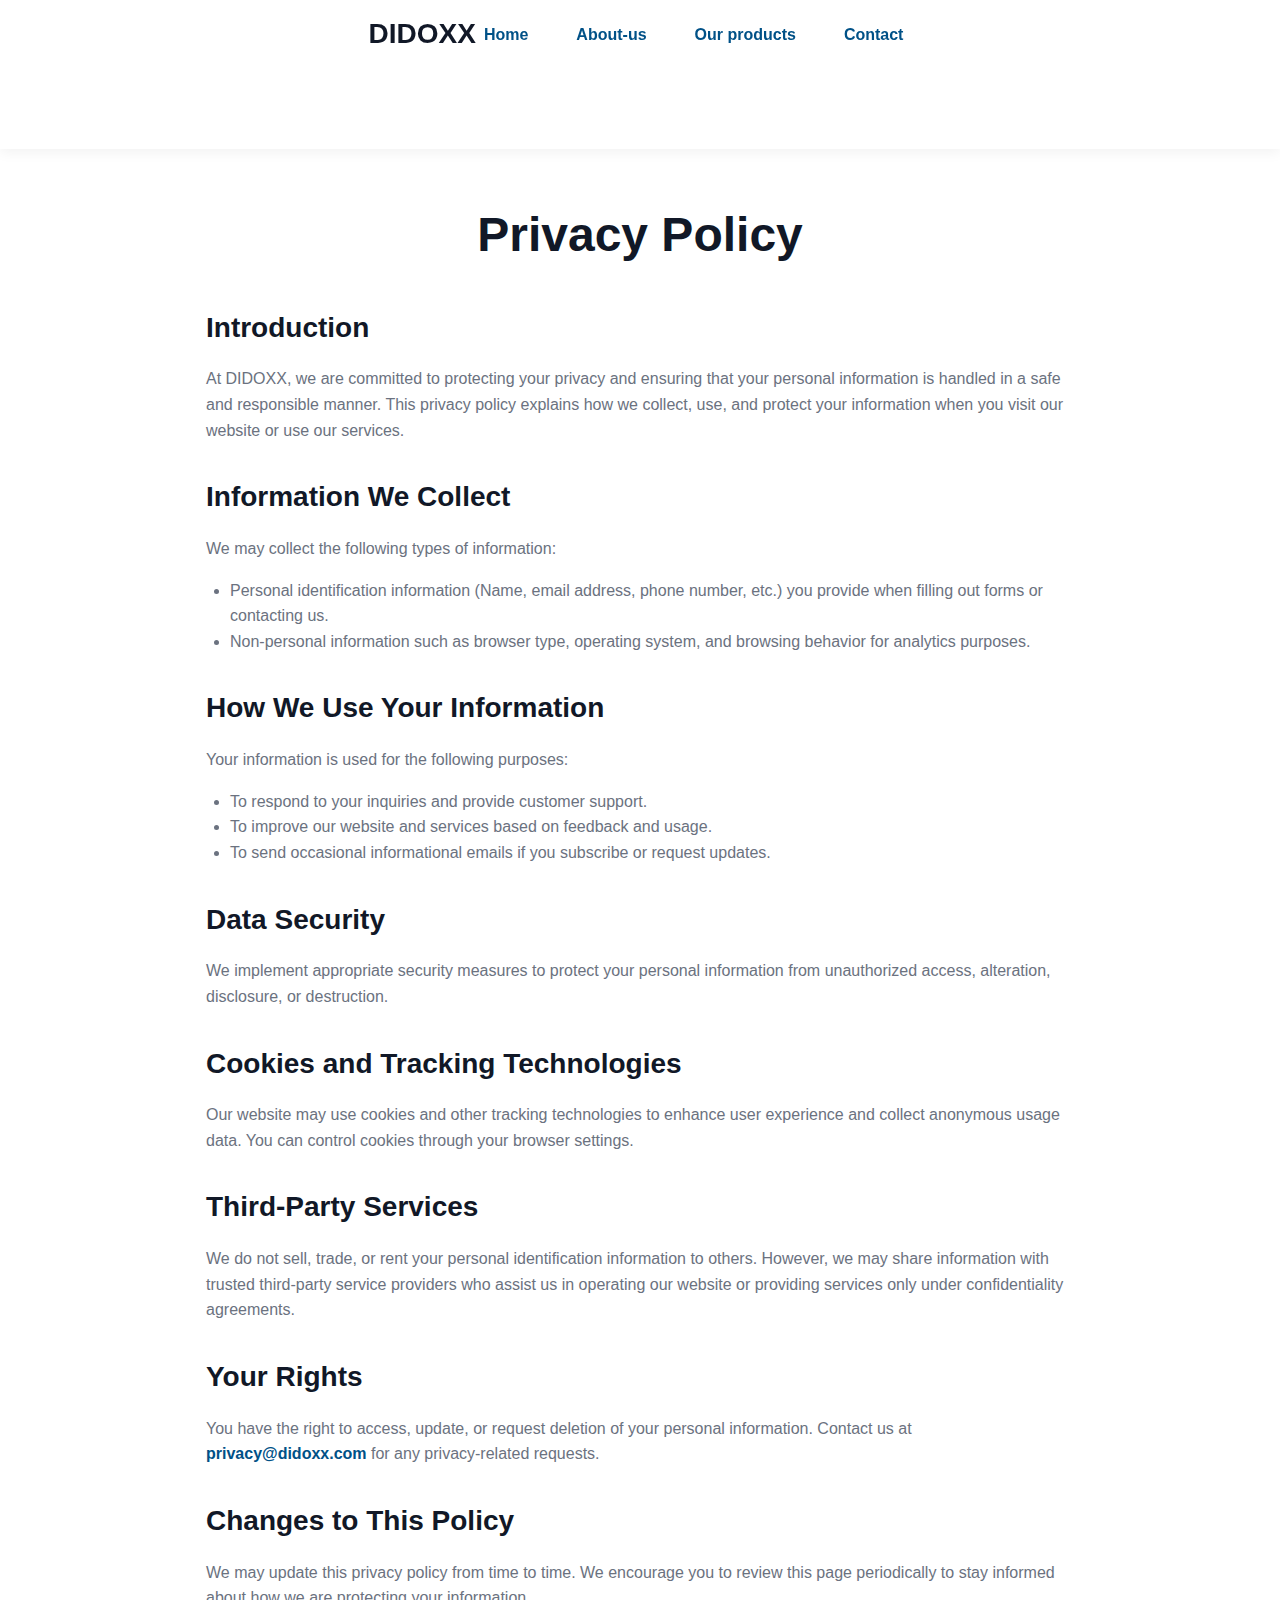
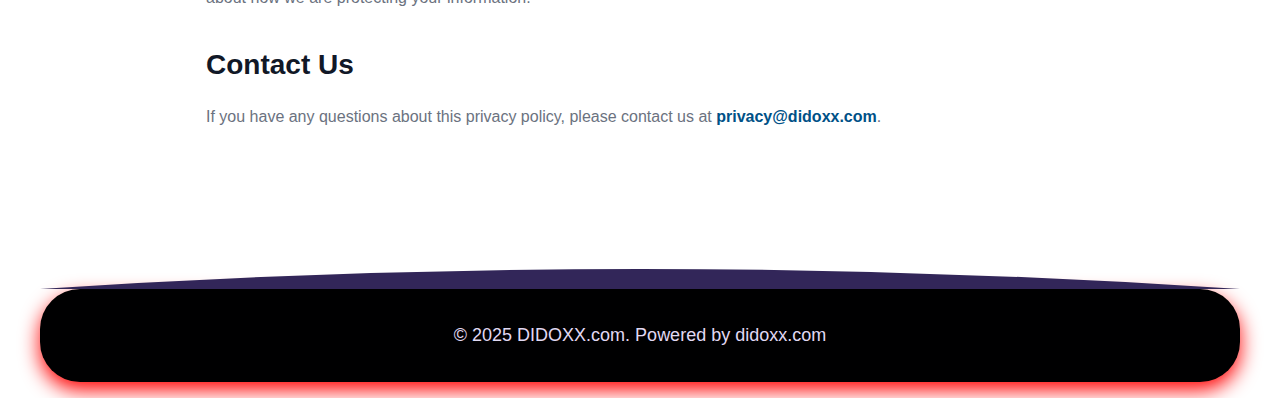
<file: PRIVACY-POLICY.html>
<!DOCTYPE html>
<html lang="en">
<head>
  <meta charset="UTF-8" />
  <meta name="viewport" content="width=device-width, initial-scale=1" />
  <title>Privacy Policy - DIDOXX</title>
  <style>
    :root {
      --color-bg: #ffffff;
      --color-primary: #111827;
      --color-accent: #005187;
      --color-text: #6b7280;
      --color-heading: #111827;
      --border-radius: 0.75rem;
      --shadow-light: 0 4px 12px rgba(0,0,0,0.05);
      --font-heading: 'Poppins', 'Segoe UI', Tahoma, Geneva, Verdana, sans-serif;
      --font-body: 'Inter', 'Segoe UI', Tahoma, Geneva, Verdana, sans-serif;
    }

    * {
      box-sizing: border-box;
    }

    body {
      margin: 0;
      font-family: var(--font-body);
      background-color: var(--color-bg);
      color: var(--color-text);
      line-height: 1.6;
      font-size: 18px;
      font-weight: 400;
    }

    a {
      color: var(--color-accent);
      text-decoration: none;
      font-weight: 600;
      transition: color 0.3s ease;
    }
    a:hover,
    a:focus {
      color: #10375c;
      outline: none;
    }

    .container {
      max-width: 900px;
      margin: 0 auto;
      padding: 0 1rem 5rem;
    }

    header {
      position: sticky;
      top: 0;
      background: var(--color-bg);
      box-shadow: var(--shadow-light);
      padding: 0.75rem 1rem;
      display: flex;
      justify-content: space-between;
      align-items: center;
      z-index: 1000;
    }
    .logo {
      font-family: var(--font-heading);
      font-weight: 700;
      font-size: 1.75rem;
      color: var(--color-primary);
      user-select: none;
    }

    nav ul {
      list-style: none;
      margin: 0;
      padding: 0;
      display: flex;
      gap: 2rem;
    }
    nav li a {
      font-weight: 600;
      color: var(--color-accent);
      font-size: 1rem;
      padding: 0.25rem 0.5rem;
      border-radius: 0.375rem;
      transition: background-color 0.3s ease, color 0.3s ease;
    }
    nav li a:hover,
    nav li a:focus {
      background-color: var(--color-accent);
      color: #fff;
      outline: none;
    }

    main h1 {
      font-family: var(--font-heading);
      font-weight: 800;
      font-size: 3rem;
      color: var(--color-heading);
      margin-top: 3rem;
      margin-bottom: 2rem;
      text-align: center;
    }

    section {
      margin-bottom: 2rem;
    }

    section h2 {
      font-family: var(--font-heading);
      font-weight: 700;
      font-size: 1.75rem;
      color: var(--color-primary);
      margin-bottom: 1rem;
    }

    section p,
    section ul {
      font-size: 1rem;
      color: var(--color-text);
      line-height: 1.6;
      margin: 0 0 1rem 0;
    }

    section ul {
      padding-left: 1.5rem;
      list-style-type: disc;
    }

    footer {
      max-width: 1200px;
      margin: 3rem auto 1rem;
      padding: 2rem 1.5rem;
      background: #000001;
      color: #e1d9f3;
      border-radius: 40px;
      box-shadow: 0 8px 20px rgb(255, 3, 3);
      text-align: center;
      position: relative;
      overflow: visible;
      user-select: none;
    }
    footer svg {
      position: absolute;
      top: -40px;
      left: 0;
      width: 100%;
      height: 40px;
      display: block;
      pointer-events: none;
    }

    @media (max-width: 768px) {
      nav ul {
        gap: 1rem;
        flex-wrap: wrap;
        justify-content: center;
      }
      main h1 {
        font-size: 2.25rem;
      }
      section h2 {
        font-size: 1.5rem;
      }
    }
  </style>
</head>
<body>
  <header role="banner">
    <div class="container" style="display:flex;justify-content:space-between;align-items:center;">
      <a href="index.html" class="logo" aria-label="DIDOXX Logo">DIDOXX</a>
      <nav role="navigation" aria-label="Primary">
        <ul>
          <li><a href="index.html">Home</a></li>
          <li><a href="About.html">About-us</a></li>
          <li><a href="ourproducts.html" aria-current="page">Our products</a></li>
          <li><a href="contact.html">Contact</a></li>
        </ul>
      </nav>
    </div>
  </header>

  <main class="container" role="main">
    <h1>Privacy Policy</h1>

    <section aria-labelledby="intro-heading">
      <h2 id="intro-heading">Introduction</h2>
      <p>
        At DIDOXX, we are committed to protecting your privacy and ensuring that your personal information is handled in a safe and responsible manner. This privacy policy explains how we collect, use, and protect your information when you visit our website or use our services.
      </p>
    </section>

    <section aria-labelledby="information-heading">
      <h2 id="information-heading">Information We Collect</h2>
      <p>We may collect the following types of information:</p>
      <ul>
        <li>Personal identification information (Name, email address, phone number, etc.) you provide when filling out forms or contacting us.</li>
        <li>Non-personal information such as browser type, operating system, and browsing behavior for analytics purposes.</li>
      </ul>
    </section>

    <section aria-labelledby="use-heading">
      <h2 id="use-heading">How We Use Your Information</h2>
      <p>Your information is used for the following purposes:</p>
      <ul>
        <li>To respond to your inquiries and provide customer support.</li>
        <li>To improve our website and services based on feedback and usage.</li>
        <li>To send occasional informational emails if you subscribe or request updates.</li>
      </ul>
    </section>

    <section aria-labelledby="security-heading">
      <h2 id="security-heading">Data Security</h2>
      <p>
        We implement appropriate security measures to protect your personal information from unauthorized access, alteration, disclosure, or destruction.
      </p>
    </section>

    <section aria-labelledby="cookies-heading">
      <h2 id="cookies-heading">Cookies and Tracking Technologies</h2>
      <p>
        Our website may use cookies and other tracking technologies to enhance user experience and collect anonymous usage data. You can control cookies through your browser settings.
      </p>
    </section>

    <section aria-labelledby="thirdparty-heading">
      <h2 id="thirdparty-heading">Third-Party Services</h2>
      <p>
        We do not sell, trade, or rent your personal identification information to others. However, we may share information with trusted third-party service providers who assist us in operating our website or providing services only under confidentiality agreements.
      </p>
    </section>

    <section aria-labelledby="rights-heading">
      <h2 id="rights-heading">Your Rights</h2>
      <p>
        You have the right to access, update, or request deletion of your personal information. Contact us at <a href="mailto:privacy@didoxx.com">privacy@didoxx.com</a> for any privacy-related requests.
      </p>
    </section>

    <section aria-labelledby="changes-heading">
      <h2 id="changes-heading">Changes to This Policy</h2>
      <p>
        We may update this privacy policy from time to time. We encourage you to review this page periodically to stay informed about how we are protecting your information.
      </p>
    </section>

    <section aria-labelledby="contact-heading">
      <h2 id="contact-heading">Contact Us</h2>
      <p>
        If you have any questions about this privacy policy, please contact us at <a href="mailto:privacy@didoxx.com">privacy@didoxx.com</a>.
      </p>
    </section>
  </main>

  <footer aria-label="Site footer">
    &copy; 2025 DIDOXX.com. Powered by didoxx.com
    <svg viewBox="0 0 200 40" preserveAspectRatio="none" aria-hidden="true" focusable="false">
      <path fill="#322659" d="M0 40 Q100 0 200 40 Z"/>
    </svg>
  </footer>
</body>
</html>
</file>
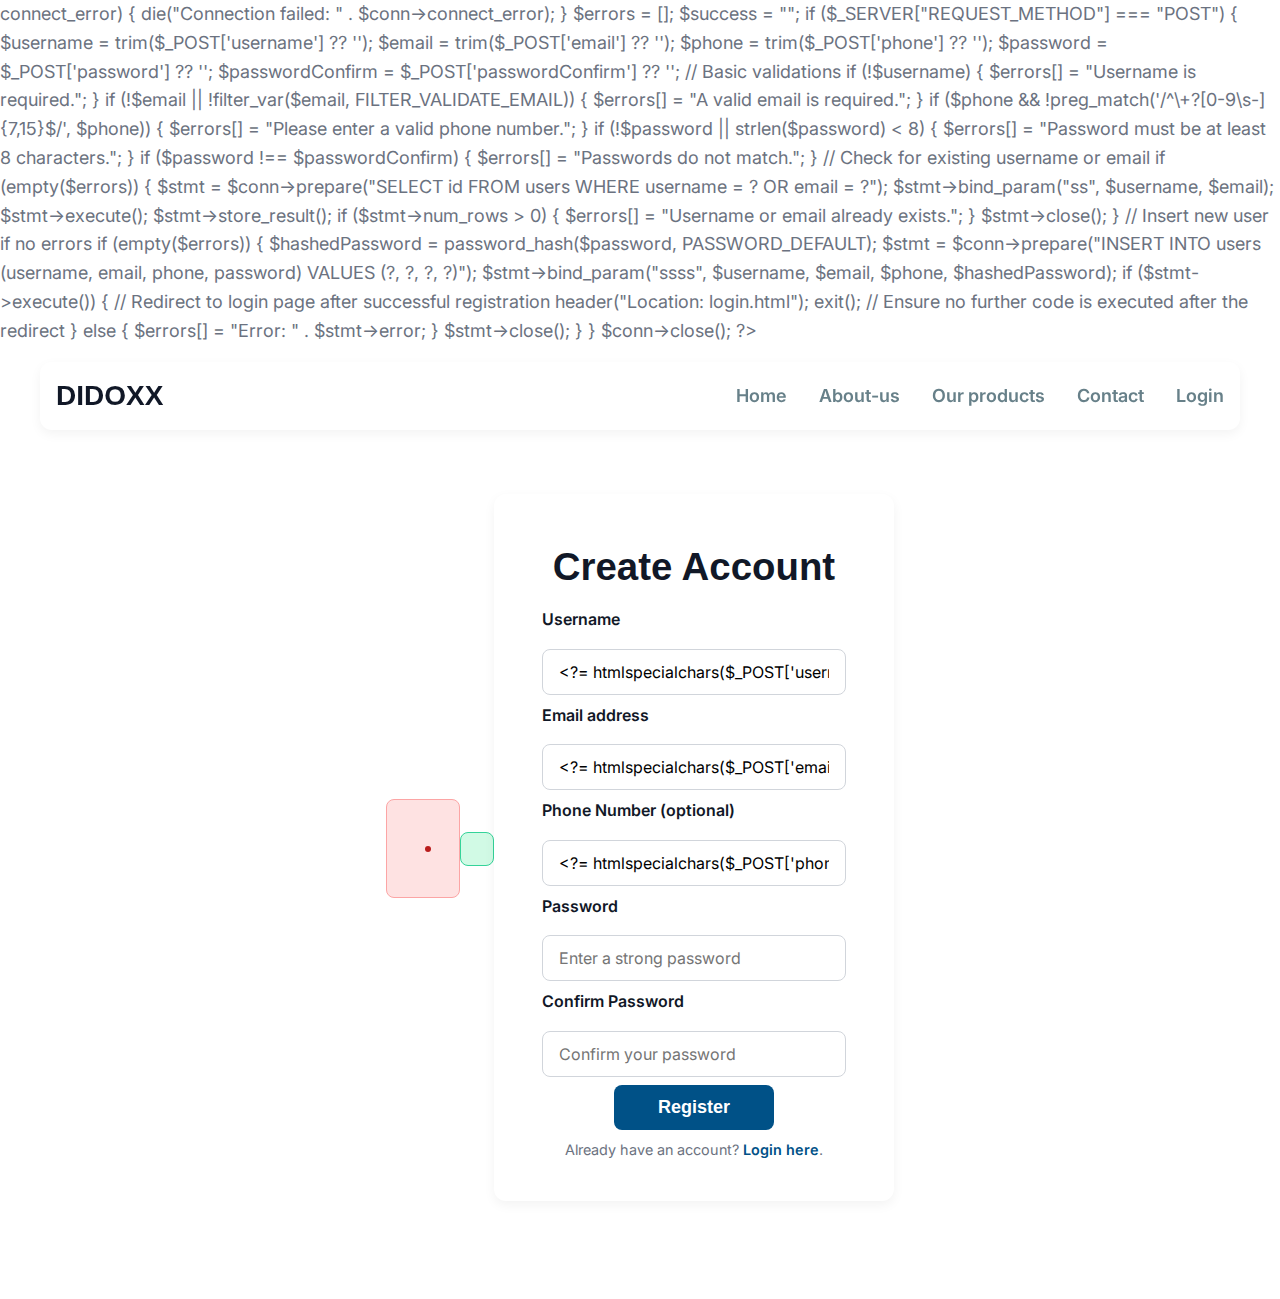
<file: registration.html>
<?html
session_start();

// Database connection settings
$servername = "localhost";
$dbusername = "root";
$dbpassword = "";
$dbname = "didoxx"; // Change to your actual DB name

$conn = new mysqli($servername, $dbusername, $dbpassword, $dbname);
if ($conn->connect_error) {
    die("Connection failed: " . $conn->connect_error);
}

$errors = [];
$success = "";

if ($_SERVER["REQUEST_METHOD"] === "POST") {
    $username = trim($_POST['username'] ?? '');
    $email = trim($_POST['email'] ?? '');
    $phone = trim($_POST['phone'] ?? '');
    $password = $_POST['password'] ?? '';
    $passwordConfirm = $_POST['passwordConfirm'] ?? '';

    // Basic validations
    if (!$username) {
        $errors[] = "Username is required.";
    }
    if (!$email || !filter_var($email, FILTER_VALIDATE_EMAIL)) {
        $errors[] = "A valid email is required.";
    }
    if ($phone && !preg_match('/^\+?[0-9\s-]{7,15}$/', $phone)) {
        $errors[] = "Please enter a valid phone number.";
    }
    if (!$password || strlen($password) < 8) {
        $errors[] = "Password must be at least 8 characters.";
    }
    if ($password !== $passwordConfirm) {
        $errors[] = "Passwords do not match.";
    }

    // Check for existing username or email
    if (empty($errors)) {
        $stmt = $conn->prepare("SELECT id FROM users WHERE username = ? OR email = ?");
        $stmt->bind_param("ss", $username, $email);
        $stmt->execute();
        $stmt->store_result();
        if ($stmt->num_rows > 0) {
            $errors[] = "Username or email already exists.";
        }
        $stmt->close();
    }

    // Insert new user if no errors
    if (empty($errors)) {
        $hashedPassword = password_hash($password, PASSWORD_DEFAULT);
        $stmt = $conn->prepare("INSERT INTO users (username, email, phone, password) VALUES (?, ?, ?, ?)");
        $stmt->bind_param("ssss", $username, $email, $phone, $hashedPassword);
        if ($stmt->execute()) {
            // Redirect to login page after successful registration
            header("Location: login.html");
            exit(); // Ensure no further code is executed after the redirect
        } else {
            $errors[] = "Error: " . $stmt->error;
        }
        $stmt->close();
    }
}

$conn->close();
?>
<!DOCTYPE html>
<html lang="en">
<head>
  <meta charset="UTF-8" />
  <meta name="viewport" content="width=device-width, initial-scale=1" />
  <title>DIDOXX - Registration</title>
  <link rel="stylesheet" href="didox.css" />
  <link rel="stylesheet" href="https://cdnjs.cloudflare.com/ajax/libs/font-awesome/6.4.0/css/all.min.css">
  <style>
    /* Inherit styles consistent with About.html */
    :root {
      --color-bg: #ffffffff;
      --color-primary: #111827;
      --color-accent: #005187;
      --color-text: #6b7280;
      --color-heading: #111827;
      --border-radius: 0.75rem;
      --shadow-light: 0 4px 12px rgba(0,0,0,0.05);
      --font-heading: 'Poppins', 'Segoe UI', Tahoma, Geneva, Verdana, sans-serif;
      --font-body: 'Inter', 'Segoe UI', Tahoma, Geneva, Verdana, sans-serif;
    }

    * {
      box-sizing: border-box;
    }

    body {
      margin: 0;
      font-family: var(--font-body);
      background-color: var(--color-bg);
      color: var(--color-text);
      line-height: 1.6;
      font-size: 18px;
      font-weight: 400;
      animation: fadeIn 1s ease-in-out;
    }

    @keyframes fadeIn {
      from { opacity: 0; }
      to { opacity: 1; }
    }

    a {
      color: var(--color-accent);
      text-decoration: none;
      font-weight: 600;
      transition: color 0.3s ease;
    }
    a:hover, a:focus {
      color: #10375c;
      outline: none;
    }

    .container {
      max-width: 1200px;
      margin: 0 auto;
      padding: 1.5rem 1rem;
    }

    header {
      position: sticky;
      top: 0;
      background: var(--color-bg);
      box-shadow: var(--shadow-light);
      padding: 0.75rem 1rem;
      display: flex;
      justify-content: space-between;
      align-items: center;
      z-index: 1000;
    }
    .logo {
      font-family: var(--font-heading);
      font-weight: 700;
      font-size: 1.75rem;
      color: var(--color-primary);
      user-select: none;
      margin-right: 32px;
    }

    nav {
      display: flex;
      align-items: center;
      gap: 32px;
      flex-grow: 1; /* Allow nav to grow and push header-actions to the right */
      justify-content: flex-end; /* Align nav items to the right on desktop */
    }

    nav ul {
      list-style: none;
      margin: 0;
      padding: 0;
      display: flex;
      gap: 2rem;
    }
    nav li a {
      font-weight: 600;
      color: var(--color-accent);
      font-size: 1rem;
      padding: 0.25rem 0.5rem;
      border-radius: 0.375rem;
      transition: background-color 0.3s ease, color 0.3s ease;
    }
    nav li a:hover, nav li a:focus {
      background-color: var(--color-accent);
      color: #fff;
      outline: none;
    }

    /* Mobile menu button styling */
    .mobile-menu-button {
      display: none; /* Hidden by default on desktop */
      background: none;
      border: none;
      cursor: pointer;
      padding: 0.5rem;
      border-radius: 0.375rem;
      transition: background-color 0.3s ease;
      color: var(--color-accent);
      align-items: center;
      justify-content: center;
    }
    .mobile-menu-button:focus, .mobile-menu-button:hover {
      background-color: var(--color-accent);
      color: #fff;
      outline: none;
    }
    .mobile-menu-button svg {
      width: 24px;
      height: 24px;
      stroke: currentColor;
      stroke-width: 2;
      stroke-linecap: round;
      stroke-linejoin: round;
      fill: none;
      display: block;
    }

    /* New styles for header-actions container */
    .header-actions {
      display: flex; /* Use flex to align its children (mobile button and cart) */
      align-items: center;
      gap: 0.5rem; /* Space between mobile button and cart */
    }

    @media (max-width: 768px) {
      /* Adjust header for mobile */
      header {
        justify-content: space-between; /* Keep logo left, actions right */
      }

      /* Hide the main navigation links on mobile */
      nav ul {
        display: none;
        flex-direction: column;
        gap: 1rem;
        background: var(--color-bg);
        position: absolute;
        top: 60px;
        left: 0;
        right: 0;
        padding: 1rem 2rem;
        box-shadow: var(--shadow-light);
        border-radius: 0 0 var(--border-radius) var(--border-radius);
        z-index: 999;
      }
      nav ul.show {
        display: flex;
      }

      /* Adjust nav for mobile - it should not take up flex-grow space */
      nav {
        flex-grow: 0; /* Reset flex-grow for nav on mobile */
        gap: 0; /* Remove gap for nav on mobile if its children are hidden */
      }

      /* Show the mobile menu button on mobile */
      .mobile-menu-button {
        display: flex; /* Show on mobile */
        order: 1; /* Place it before the cart button */
      
      }
    }

    main {
      flex-grow: 1;
      padding: 3rem 1rem 5rem;
      display: flex;
      justify-content: center;
      align-items: center;
    }

    form.registration-form {
      max-width: 400px;
      width: 100%;
      background: var(--color-bg);
      box-shadow: var(--shadow-light);
      border-radius: var(--border-radius);
      padding: 2.5rem 3rem;
      display: flex;
      flex-direction: column;
      gap: 0.5rem;
      animation: fadeIn 1s ease-in-out;
    }

    h1 {
      font-family: var(--font-heading);
      font-weight: 800;
      font-size: 2.4rem;
      color: var(--color-heading);
      margin-top: 0.1rem;
      margin-bottom: 0.1rem;
      text-align: center;
      user-select: none;
    }

    label {
      font-weight: 600;
      color: var(--color-primary);
      margin-bottom: 0.5rem;
      display: block;
      font-size: 1rem;
    }

    input[type="text"],
    input[type="email"],
    input[type="tel"],
    input[type="password"] {
      width: 100%;
      padding: 0.75rem 1rem;
      border: 1.5px solid #d1d5db;
      border-radius: 0.5rem;
      font-size: 1rem;
      font-family: var(--font-body);
      transition: border-color 0.3s ease, transform 0.3s ease;
      resize: vertical;
      min-height: 40px;
    }

    input[type="text"]:focus,
    input[type="email"]:focus,
    input[type="tel"]:focus,
    input[type="password"]:focus {
      border-color: var(--color-accent);
      outline: none;
      box-shadow: 0 0 8px rgba(0,81,135,0.25);
      transform: scale(1.02);
    }

    button[type="submit"] {
      background-color: var(--color-accent);
      color: white;
      font-weight: 700;
      font-size: 1.125rem;
      padding: 0.75rem 2.5rem;
      border: none;
      border-radius: 0.5rem;
      cursor: pointer;
      transition: background-color 0.3s ease, transform 0.3s ease;
      align-self: center;
      width: max-content;
      min-width: 160px;
      user-select: none;
    }

    button[type="submit"]:hover,
    button[type="submit"]:focus {
      background-color: #10375c;
      outline: none;
      transform: scale(1.05);
      box-shadow: 0 4px 12px rgba(0, 0, 0, 0.2);
    }


    /* Dropdown styles */
    .dropdown {
      position: relative;
      display: inline-block;
    }

    .dropdown-content {
      display: none;
      position: absolute;
      background-color: var(--color-bg);
      min-width: 160px;
      box-shadow: 0 8px 16px rgba(0,0,0,0.2);
      z-index: 1;
      border-radius: var(--border-radius);
      right: 0; /* Align dropdown to the right */
    }

    .dropdown-content a {
      color: var(--color-text);
      padding: 12px 16px;
      text-decoration: none;
      display: block;
      text-align: left;
    }

    .dropdown-content a:hover {
      background-color: var(--color-accent);
      color: #fff;
    }

    .dropdown:hover .dropdown-content {
      display: block;
    }

    /* Cart button styling (Copied from ourproducts.html) */
    .cart-btn {
      background: none;
      border: none;
      cursor: pointer;
      color: var(--color-accent);
      font-size: 1.1rem;
      position: relative;
      padding: 0.4rem;
      border-radius: 0.375rem;
      transition: background-color 0.3s ease, color 0.3s ease;
    }
    .cart-btn:hover, .cart-btn:focus {
      background-color: var(--color-accent);
      color: #fff;
      outline: none;
    }
    .cart-count {
      position: absolute;
      top: 0;
      right: 0;
      background-color: #e74c3c; /* Red dot */
      color: white;
      border-radius: 50%;
      padding: 0.10rem 0.3rem;
      font-size: 0.55rem;
      line-height: 1.2;
      min-width: 0.50px;
      text-align: center;
      transform: translate(50%, -50%);
      display: <?html echo ($cart_item_count > 0) ? 'block' : 'none'; ?>; /* Hide if 0 items */
    }

    /* Cart Modal Styles (Copied from ourproducts.html) */
    .cart-modal {
      display: none; /* Hidden by default */
      position: fixed; /* Stay in place */
      z-index: 1001; /* Sit on top */
      left: 0;
      top: 0;
      width: 100%; /* Full width */
      height: 100%; /* Full height */
      overflow: auto; /* Enable scroll if needed */
      background-color: rgba(0,0,0,0.4); /* Black w/ opacity */
      justify-content: center;
      align-items: center;
    }

    .cart-modal-content {
      background-color: var(--color-bg);
      margin: auto;
      padding: 2rem;
      border-radius: var(--border-radius);
      box-shadow: 0 5px 15px rgba(0,0,0,0.3);
      width: 90%;
      max-width: 700px;
      position: relative;
      animation: slideIn 0.3s ease-out;
    }

    @keyframes slideIn {
      from { transform: translateY(-50px); opacity: 0; }
      to { transform: translateY(0); opacity: 1; }
    }

    .close-button {
      color: #aaa;
      float: right;
      font-size: 28px;
      font-weight: bold;
      position: absolute;
      top: 10px;
      right: 20px;
    }

    .close-button:hover,
    .close-button:focus {
      color: var(--color-primary);
      text-decoration: none;
      cursor: pointer;
    }

    .cart-modal-content h2 {
      font-family: var(--font-heading);
      color: var(--color-primary);
      margin-top: 0;
      margin-bottom: 1.5rem;
      text-align: center;
    }

    .cart-items {
      list-style: none;
      padding: 0;
      margin-bottom: 1.5rem;
      max-height: 400px;
      overflow-y: auto;
    }

    .cart-item {
      display: flex;
      align-items: center;
      gap: 1rem;
      padding: 1rem 0;
      border-bottom: 1px solid #eee;
    }

    .cart-item:last-child {
      border-bottom: none;
    }

    .cart-item img {
      width: 80px;
      height: 80px;
      object-fit: cover;
      border-radius: 0.5rem;
    }

    .cart-item-details {
      flex-grow: 1;
    }

    .cart-item-details h5 {
      margin: 0;
      font-size: 1.1rem;
      color: var(--color-primary);
    }

    .cart-item-details p {
      margin: 0.25rem 0 0;
      font-size: 0.9rem;
      color: var(--color-text);
    }

    .cart-item-price {
      font-weight: 600;
      color: var(--color-accent);
      white-space: nowrap;
    }

    .remove-item-btn {
      background: none;
      border: none;
      color: #e74c3c;
      cursor: pointer;
      font-size: 1.2rem;
      transition: color 0.3s ease;
    }

    .remove-item-btn:hover {
      color: #c0392b;
    }

    .cart-total {
      text-align: right;
      font-size: 1.2rem;
      font-weight: 700;
      color: var(--color-primary);
      margin-top: 1.5rem;
      padding-top: 1rem;
      border-top: 1px solid #eee;
    }

    .cart-actions {
      display: flex;
      justify-content: flex-end;
      gap: 1rem;
      margin-top: 1.5rem;
    }

    .cart-actions button {
      padding: 0.75rem 1.5rem;
      border-radius: 0.5rem;
      font-weight: 600;
      cursor: pointer;
      transition: background-color 0.3s ease, transform 0.3s ease;
    }

    .cart-actions .continue-shopping {
      background-color: #f0f0f0;
      color: var(--color-primary);
      border: 1px solid #ddd;
    }

    .cart-actions .continue-shopping:hover {
      background-color: #e0e0e0;
      transform: translateY(-2px);
    }

    .cart-actions .checkout {
      background-color: var(--color-accent);
      color: white;
      border: none;
    }

    .cart-actions .checkout:hover {
      background-color: #10375c;
      transform: translateY(-2px);
    }

    
    .form-footer {
      text-align: center;
      font-size: 0.9rem;
      color: var(--color-text);
    }
    .form-footer a {
      font-weight: 600;
      color: var(--color-accent);
      text-decoration: none;
    }
    .form-footer a:hover,
    .form-footer a:focus {
      color: #10375c;
      outline: none;
      text-decoration: underline;
    }

    .error-messages {
      background: #fee2e2;
      border: 1px solid #fca5a5;
      padding: 1rem;
      border-radius: 0.5rem;
      color: #b91c1c;
      margin-bottom: 1rem;
      font-weight: 600;
    }

    .success-message {
      background: #d1fae5;
      border: 1px solid #34d399;
      padding: 1rem;
      border-radius: 0.5rem;
      color: #065f46;
      margin-bottom: 1rem;
      font-weight: 600;
    }
 /* Responsive */
    @media (max-width: 768px) {
      nav ul {
        gap: 1rem;
        flex-wrap: wrap;
        justify-content: center;
      }
      form.registration-form {
        padding: 1.5rem 1.5rem;
      }
      h1 {
        font-size: 2.25rem;
      }
    }

    @keyframes fadeIn {
      from {
        opacity: 0;
      }
      to {
        opacity: 1;
      }
    }
  </style>
</head>
<body>
<header>
  <a href="index.html" aria-label="Home" class="logo">DIDOXX</a>
  <nav>
    <ul>
      <a href="index.html">Home</a>
      <a href="About.html">About-us</a>
      <a href="ourproducts.html">Our products</a>
      <a href="contact.html">Contact</a>
      <a href="login.html">Login</a>
    </ul>
  </nav>

  <!-- New container for mobile menu and cart button -->
    <div class="header-actions">
      <button class="mobile-menu-button" aria-expanded="false" aria-controls="primary-navigation" aria-label="Toggle menu">
        <svg viewBox="0 0 24 24" aria-hidden="true" focusable="false">
          <line x1="3" y1="6" x2="21" y2="6"></line>
          <line x1="3" y1="12" x2="21" y2="12"></line>
          <line x1="3" y1="18" x2="21" y2="18"></line>
        </svg>
      </button>
      
         
    </div>
</header>
<main>
  <?html if ($errors): ?>
    <div class="error-messages" role="alert" aria-live="assertive">
      <ul>
        <?html foreach ($errors as $error): ?>
          <li><?= htmlspecialchars($error) ?></li>
        <?html endforeach; ?>
      </ul>
    </div>
  <?html endif; ?>
  <?html if ($success): ?>
    <div class="success-message" role="alert" aria-live="polite"><?= $success ?></div>
  <?html endif; ?>

  <form class="registration-form" id="registrationForm" method="POST" action="registration.html" novalidate>
    <h1>Create Account</h1>
    
    <label for="username">Username</label>
    <input type="text" id="username" name="username" required autocomplete="username" placeholder="Enter your username" value="<?= htmlspecialchars($_POST['username'] ?? '') ?>" />
    
    <label for="email">Email address</label>
    <input type="email" id="email" name="email" required autocomplete="email" placeholder="Enter your email" value="<?= htmlspecialchars($_POST['email'] ?? '') ?>" />
    
    <label for="phone">Phone Number (optional)</label>
    <input type="tel" id="phone" name="phone" autocomplete="tel" placeholder="e.g. +011-666-9999" pattern="^\+?[0-9\s-]{7,15}$" value="<?= htmlspecialchars($_POST['phone'] ?? '') ?>" />
    
    <label for="password">Password</label>
    <input type="password" id="password" name="password" required autocomplete="new-password" placeholder="Enter a strong password" minlength="8" />
    
    <label for="passwordConfirm">Confirm Password</label>
    <input type="password" id="passwordConfirm" name="passwordConfirm" required autocomplete="new-password" placeholder="Confirm your password" minlength="8" />
    
    <button type="submit">Register</button>
    
    <div class="form-footer">
      Already have an account? <a href="login.html">Login here</a>.
    </div>
  </form>
</main>

<script>
  document.addEventListener('DOMContentLoaded', function () {
    const menuButton = document.querySelector('.mobile-menu-button');
    const navMenu = document.querySelector('nav ul');

    menuButton.addEventListener('click', function () {
      navMenu.classList.toggle('show');

      // Optional: toggle accessibility attribute
      const isExpanded = menuButton.getAttribute('aria-expanded') === 'true';
      menuButton.setAttribute('aria-expanded', String(!isExpanded));
    });
  });
</script>


</body>
</html>
</file>
<file: didox.css>
@import url('https://fonts.googleapis.com/css2?family=Inter:wght@400;600;700&display=swap');

:root {
  --color-bg: #fff;
  --color-text-primary: #111827;
  --color-text-secondary: #6b7280;
  --color-accent: #005187a5;
  --color-accent-hover: #1f2937;
  --color-footer-bg: #000;
  --color-footer-text: #fff;

  --radius: 12px;
  --spacing-sm: 1rem;
  --spacing-md: 2rem;
  --spacing-lg: 3rem;
  --max-width: 1200px;
}

*, *::before, *::after {
  box-sizing: border-box;
}
body, html {
  margin: 0;
  padding: 0;
  font-family: 'Inter', sans-serif;
  background-color: var(--color-bg);
  color: var(--color-text-primary);
  min-height: 100vh;
  line-height: 1.5;
}
a {
  color: var(--color-accent);
  text-decoration: none;
  font-weight: 600;
  transition: color 0.3s ease;
}
a:hover,
a:focus {
  color: var(--color-accent-hover);
  outline: none;
}
img {
  max-width: 100%;
  height: auto;
  display: block;
  border-radius: var(--radius);
}
h1, h2, h3, h4, h5 {
  margin: 0 0 0.5em 0;
  font-weight: 700;
}
p {
  margin: 0 0 0rem 0;
  color: var(--color-text-secondary);
}

.container {
  max-width: var(--max-width);
  margin-left: auto;
  margin-right: auto;
  padding-left: var(--spacing-sm);
  padding-right: var(--spacing-sm);
}

header {
  position: sticky;
  top: 1rem;
  background: var(--color-bg);
  max-width: var(--max-width);
  margin: 1rem auto;
  padding: 0.5rem 1rem;
  border-radius: var(--radius);
  box-shadow: 0 5px 10px rgba(0,0,0,0.1);
  display: flex;
  justify-content: space-between;
  align-items: center;
  z-index: 1000;
  transition: background-color 0.3s ease;
}
.logo {
  font-size: 2rem;
  font-weight: 700;
  color: var(--color-text-primary);
}
nav ul {
  list-style: none;
  display: flex;
  gap: 2rem;
  margin: 0;
  padding: 0;
}
nav a {
  color: #678089;
  font-weight: 600;
  transition: color 0.3s ease;
}
nav a:hover,
nav a:focus {
  color: var(--color-accent-hover);
}
.mobile-menu-button {
  display: none;
  background: none;
  border: none;
  font-size: 2rem;
  cursor: pointer;
  color: var(--color-text-primary);
}
main {
  background-color: var(--color-bg);
  padding: var(--spacing-lg) var(--spacing-sm);
  min-height: calc(100vh - 160px);
  --spacing-sm: 1rem;
    --spacing-md: 2rem;
    --spacing-lg: 1.5rem;
}
main > .container {
  display: flex;
  flex-direction: column;
  gap: var(--spacing-lg);
}
#hero {
  background: #f9fafb;
  border-radius: var(--radius);
  box-shadow: 0 4px 12px rgba(0,0,0,0.05);
  padding: var(--spacing-lg) var(--spacing-md);
  text-align: center;
  background-image: url('studio/spy.jpg');
  background-size: cover;
  background-position: center;
  color: #c2c2c2;
  position: relative;
}
#hero h2 {
  font-size: 3.5rem;
  font-weight: 700;
  margin-bottom: 10rem;
  color: #c2c2c2;
  text-shadow: 0 0 6px rgba(0, 0, 0, 0.4);
}
#hero p {
  max-width: 600px;
  margin-left: auto;
  margin-right: auto;
  font-size: 1.125rem;
  margin-bottom: 2rem;
  line-height: 1.6;
  color: #b1c4ea;
  text-shadow: 0 0 4px rgba(0,0,0,0.3);
}
.button-link {
  display: inline-block;
  padding: 0.75rem 2rem;
  background: var(--color-accent);
  color: #8aa0b3;
  font-weight: 700;
  border-radius: 8px;
  text-decoration: none;
  transition: background-color 0.3s ease;
}
.button-link:hover,
.button-link:focus {
  background: var(--color-accent-hover);
  color: #cedaf4;
  outline: none;
}
#featured {
  background: var(--color-footer-bg);
  border-radius: var(--radius);
  box-shadow: 0 4px 12px rgba(154, 24, 24, 0.54);
  padding: var(--spacing-lg) var(--spacing-md);
  color: #9f8888;
}
#featured h3 {
  font-size: 2rem;
  font-weight: 700;
  text-align: center;
  margin-bottom: 2rem;
  color: #9f8888;
}
#featured > div {
  display: flex;
  flex-wrap: wrap;
  justify-content: center;
  gap: 1.5rem;
}
#featured article {
  background: #fff;
  border-radius: var(--radius);
  box-shadow: 0 2px 8px #e3dfdfdb;
  flex: 1 1 300px;
  max-width: 320px;
  cursor: pointer;
  overflow: hidden;
  transition: transform 0.3s ease;
  display: flex;
  flex-direction: column;
}
#featured article:hover,
#featured article:focus-within {
  transform: translateY(-6px);
  outline: none;
}
#featured article img {
  height: 200px;
  object-fit: cover;
  border-radius: var(--radius) var(--radius) 0 0;
  width: 100%;
  flex-shrink: 0;
}
#featured article div {
  padding: 1.5rem;
  flex-grow: 1;
}
#featured h4 {
  font-weight: 700;
  font-size: 1.25rem;
  color: var(--color-text-primary);
  margin-bottom: 0.75rem;
}
#featured p {
  color: var(--color-text-secondary);
  line-height: 1.5;
}
footer {
  background-color: var(--color-footer-bg);
  color: var(--color-footer-text);
  padding: 0rem 0;
  border-radius: var(--radius);
  margin: var(--spacing-md);
    margin-top: 0rem;
    margin-right: 0;
    margin-bottom: 0rem;
    margin-left: 0rem;
    text-align: center;
    font-size: 0.875rem;
  
}
 .footer-container {
      max-width: 1200px;
      margin: 0 auto;
      padding: 1rem;
    }


.footer-bottom {
    margin-top: 1rem;
    padding-top: 0.8rem;
    border-top: 1px solid #333;
    text-align: center;
    color: #777;
    font-size: 0.9rem;
}

/* Responsive */
@media (max-width: 640px) {
  header {
    margin: 0.5rem 1rem 1rem 1rem;
    padding: 0.5rem 1rem;
  }
  nav ul {
    display: none;
    flex-direction: column;
    gap: 1rem;
    background: var(--color-bg);
    position: absolute;
    top: 4rem;
    right: 1rem;
    border-radius: var(--radius);
    box-shadow: 0 8px 16px rgba(0,0,0,0.2);
    padding: 1rem;
    width: 180px;
    z-index: 9999;
  }
  nav ul.show {
    display: flex;
  }
  nav a {
    padding: 0.5rem 1rem;
    color: var(--color-text-primary);
    font-weight: 600;
  }
  nav a:hover,
  nav a:focus {
    color: var(--color-accent-hover);
  }
  .mobile-menu-button {
    display: block;
  }
  main > .container {
    padding: 0;
    gap: var(--spacing-md);
  }
  #hero h2 {
    font-size: 2rem;
  }
  #featured > div {
    flex-direction: column;
    gap: var(--spacing-md);
  }
  #featured article {
    max-width: 100%;
    flex-basis: 100%;
  }
  #hero {
    padding: 5rem 1.5rem;
  }
}
@media (min-width: 768px) and (max-width: 1024px) {
  nav ul {
    display: flex !important;
    position: static;
    flex-direction: row;
    gap: 2rem;
    background: transparent;
    box-shadow: none;
    padding: 0;
    width: auto;
    justify-content: flex-end;
  }
  .mobile-menu-button {
    display: none;
  }
  #featured > div {
    justify-content: space-between;
  }
  #featured article {
    flex-basis: 45%;
    max-width: 45%;
  }
  main > .container {
    padding: 0 var(--spacing-md);
  }
}
@media (min-width: 1025px) {
  #featured > div {
    gap: var(--spacing-lg);
  }
  #featured article {
    flex-basis: 30%;
    max-width: 30%;
  }
}

/* Focus */
a:focus, button:focus {
  outline: 3px solid var(--color-accent);
  outline-offset: 2px;
}
</file>
